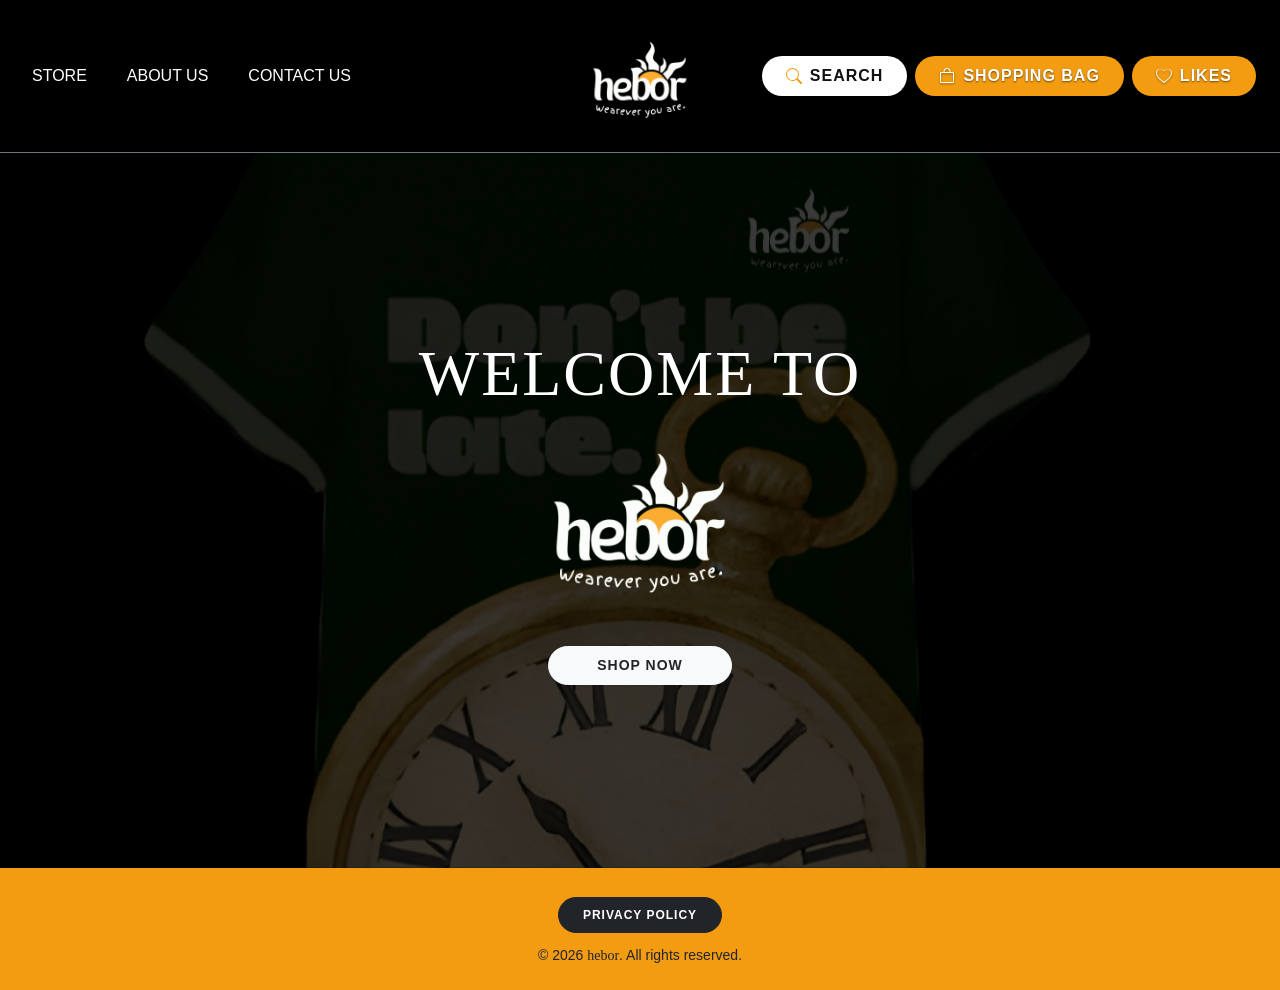
<file: index.html>
<!DOCTYPE html>
<html lang="en">
<head>
    <meta charset="UTF-8">
    <meta name="viewport" content="width=device-width, initial-scale=1.0">
    <title>Hebor - Home</title>
    <!-- Bootstrap 5 CDN -->
    <link href="https://cdn.jsdelivr.net/npm/bootstrap@5.3.3/dist/css/bootstrap.min.css" rel="stylesheet">
    <!-- Custom CSS -->
    <link rel="stylesheet" href="css/styles.css">
</head>
<body class="bg-black text-white d-flex flex-column min-vh-100">

   <!-- Top Navigation Bar -->
   <nav class="navbar navbar-expand-lg navbar-dark bg-black py-3 border-bottom border-secondary position-relative">
    <div class="container-fluid px-4">
        <!-- Left Links -->
        <ul class="navbar-nav me-auto flex-row gap-4">
            <li class="nav-item"><a class="nav-link text-white text-uppercase fs-6" href="store.html">Store</a></li>
            <li class="nav-item"><a class="nav-link text-white text-uppercase fs-6" href="about_us.html">About us</a></li>
            <li class="nav-item"><a class="nav-link text-white text-uppercase fs-6" href="contact_us.html">Contact us</a></li>
        </ul>

        <!-- Center Brand Logo  -->
        <a class="navbar-brand text-center d-flex flex-column align-items-center" href="index.html">
            <img src="Hebor logo (white).png" alt="hebor logo" class="mb-1">
        </a>

        <!-- Right Action Pill Buttons (Search, Shopping Bag, Likes) -->
        <div class="d-flex align-items-center gap-2 ms-auto">
            <!-- Search Pill Button -->
            <a href="store.html" class="btn rounded-pill px-4 py-2 d-inline-flex align-items-center gap-2 fw-bold text-uppercase shadow-sm fs-6" style="background-color: #ffffff; color: #b5b5b5; letter-spacing: 1px; border: none;">
                <svg xmlns="http://www.w3.org/2000/svg" width="16" height="16" fill="#f39c12" viewBox="0 0 16 16">
                    <path d="M11.742 10.344a6.5 6.5 0 1 0-1.397 1.398h-.001q.044.06.098.115l3.85 3.85a1 1 0 0 0 1.415-1.414l-3.85-3.85a1 1 0 0 0-.115-.1zM12 6.5a5.5 5.5 0 1 1-11 0 5.5 5.5 0 0 1 11 0"/>
                </svg>
                <span>SEARCH</span>
            </a>

            <!-- Shopping Bag Pill Button -->
            <a href="shopping_bag.html" class="btn rounded-pill px-4 py-2 d-inline-flex align-items-center gap-2 fw-bold text-uppercase shadow-sm fs-6" style="background-color: #f39c12; color: #ffffff; letter-spacing: 1px; border: none;">
                <svg xmlns="http://www.w3.org/2000/svg" width="16" height="16" fill="#ffffff" viewBox="0 0 16 16">
                    <path d="M8 1a2.5 2.5 0 0 1 2.5 2.5V4h-5v-.5A2.5 2.5 0 0 1 8 1m3.5 3v-.5a3.5 3.5 0 1 0-7 0V4H1v10a1 1 0 0 0 1 1h12a1 1 0 0 0 1-1V4zM2 5h12v9H2z"/>
                </svg>
                <span>SHOPPING BAG</span>
            </a>

            <!-- Likes Pill Button -->
            <a href="likes.html" class="btn rounded-pill px-4 py-2 d-inline-flex align-items-center gap-2 fw-bold text-uppercase shadow-sm fs-6" style="background-color: #f39c12; color: #ffffff; letter-spacing: 1px; border: none;">
                <svg xmlns="http://www.w3.org/2000/svg" width="16" height="16" fill="#ffffff" viewBox="0 0 16 16">
                    <path d="m8 2.748-.717-.737C5.6.281 2.514.878 1.4 3.053c-.523 1.023-.641 2.5.314 4.385.92 1.815 2.834 3.989 6.286 6.357 3.452-2.368 5.365-4.542 6.286-6.357.955-1.886.838-3.362.314-4.385C13.486.878 10.4.28 8.717 2.01zM8 15C-7.333 4.868 3.27-3.04 7.8 3.243q.09.021.198.043c.106-.022.137-.021.198-.065C12.73-3.04 23.333 4.868 8 15"/>
                </svg>
                <span>LIKES</span>
            </a>
        </div>
    </div>
</nav>

    <!-- Hero Showcase Section with Automatic Background Carousel -->
    <header class="hero-section position-relative text-center d-flex flex-column align-items-center justify-content-center overflow-hidden flex-grow-1" style="min-height: 80vh;">
        
        <!-- Background Automatic Carousel -->
        <div id="heroBgCarousel" class="carousel slide carousel-fade position-absolute top-0 start-0 w-100 h-100 z-0" data-bs-ride="carousel" data-bs-pause="false">
            <div class="carousel-inner w-100 h-100">
                <!-- Slide 1 -->
                <div class="carousel-item active w-100 h-100" data-bs-interval="4000">
                    <img src="Dont be late tee.png" class="d-block w-100 h-100 object-fit-cover" alt="Background Slide 1">
                </div>
                <!-- Slide 2 -->
                <div class="carousel-item w-100 h-100" data-bs-interval="4000">
                    <img src="Everyday Comfort tee.png" class="d-block w-100 h-100 object-fit-cover" alt="Background Slide 2">
                </div>
                <!-- Slide 3 -->
                <div class="carousel-item w-100 h-100" data-bs-interval="4000">
                    <img src="Do good work tee.png" class="d-block w-100 h-100 object-fit-cover" alt="Background Slide 3">
                </div>
            </div>
        </div>

        <!-- Dark overlay to keep foreground text and logo readable -->
        <div class="position-absolute top-0 start-0 w-100 h-100 bg-black opacity-50 z-1"></div>

        <!-- Foreground Content (Title, Center Logo, Shop Now Button) -->
        <div class="container position-relative z-2 py-5">
            <!-- Main Title Overlay -->
            <h1 class="display-3 fw-normal text-white mb-0" style="letter-spacing: 2px;">
                WELCOME TO
            </h1>

            <!-- Center Logo Icon / Graphic -->
            <div class="mb-4">
                <img src="Hebor logo (white).png" alt="Hebor Emblem" style="height: 220px; width: auto; margin-top: -10px;" class="img-fluid">
            </div>

            <!-- Shop Now Pill Button -->
            <div>
                <a href="store.html" class="btn btn-light rounded-pill px-5 py-2 text-dark fw-bold shadow-sm" style="font-size: 14px; letter-spacing: 1px;">
                    SHOP NOW
                </a>
            </div>
        </div>
    </header>

    <!-- Bottom Yellow Section with Privacy policy & Copyright -->
    <section class="py-4 text-center mt-auto" style="background-color: #f39c12;">
        <div class="container">
            <a href="privacy_policy.html" class="btn btn-dark rounded-pill px-4 py-2 text-white fw-semibold mb-2" style="font-size: 12px; letter-spacing: 1px;">
                PRIVACY POLICY
            </a>
            <div class="text-dark small fw-medium mt-1 copyright-text">
                &copy; 2026 <span class="hebor-font">hebor</span>. All rights reserved.
            </div>
        </div>
    </section>

    <!-- Bootstrap JS CDN (Required for Automatic Carousel) -->
    <script src="https://cdn.jsdelivr.net/npm/bootstrap@5.3.3/dist/js/bootstrap.bundle.min.js"></script>
    <script src="js/script.js"></script>
</body>
</html>
</file>
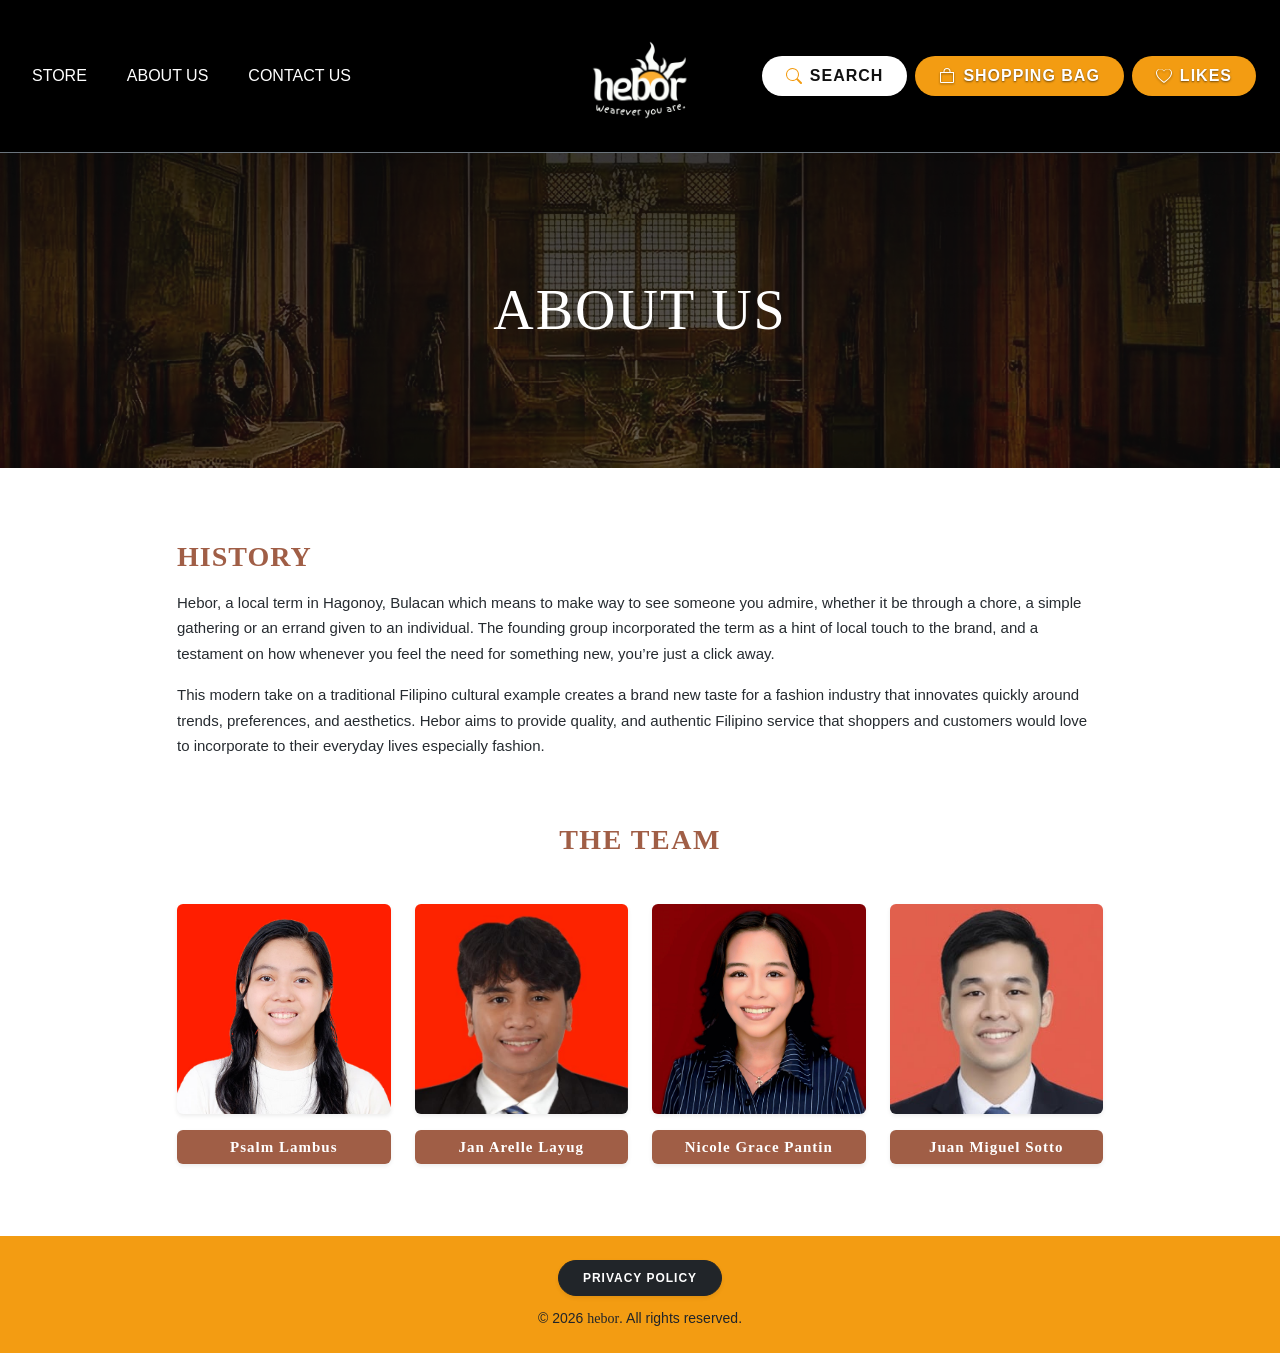
<file: about_us.html>
<!DOCTYPE html>
<html lang="en">
<head>
    <meta charset="UTF-8">
    <meta name="viewport" content="width=device-width, initial-scale=1.0">
    <title>Hebor - About us</title>
    <!-- Bootstrap 5 CDN -->
    <link href="https://cdn.jsdelivr.net/npm/bootstrap@5.3.3/dist/css/bootstrap.min.css" rel="stylesheet">
    <!-- Custom CSS -->
    <link rel="stylesheet" href="css/styles.css">
</head>
<body class="bg-black text-white d-flex flex-column min-vh-100">

    <!-- Top Navigation Bar -->
    <nav class="navbar navbar-expand-lg navbar-dark bg-black py-3 border-bottom border-secondary position-relative">
        <div class="container-fluid px-4">
            <!-- Left Links -->
            <ul class="navbar-nav me-auto flex-row gap-4">
                <li class="nav-item"><a class="nav-link text-white text-uppercase fs-6" href="store.html">Store</a></li>
                <li class="nav-item"><a class="nav-link text-white text-uppercase fs-6" href="about_us.html">About us</a></li>
                <li class="nav-item"><a class="nav-link text-white text-uppercase fs-6" href="contact_us.html">Contact us</a></li>
            </ul>

            <!-- Center Brand Logo  -->
            <a class="navbar-brand text-center d-flex flex-column align-items-center" href="index.html">
                <img src="Hebor logo (white).png" alt="hebor logo" class="mb-1">
            </a>

            <!-- Right Action Pill Buttons (Search, Shopping Bag, Likes) -->
            <div class="d-flex align-items-center gap-2 ms-auto">
                <!-- Search Pill Button -->
                <a href="store.html" class="btn rounded-pill px-4 py-2 d-inline-flex align-items-center gap-2 fw-bold text-uppercase shadow-sm fs-6" style="background-color: #ffffff; color: #b5b5b5; letter-spacing: 1px; border: none;">
                    <svg xmlns="http://www.w3.org/2000/svg" width="16" height="16" fill="#f39c12" viewBox="0 0 16 16">
                        <path d="M11.742 10.344a6.5 6.5 0 1 0-1.397 1.398h-.001q.044.06.098.115l3.85 3.85a1 1 0 0 0 1.415-1.414l-3.85-3.85a1 1 0 0 0-.115-.1zM12 6.5a5.5 5.5 0 1 1-11 0 5.5 5.5 0 0 1 11 0"/>
                    </svg>
                    <span>SEARCH</span>
                </a>

                <!-- Shopping Bag Pill Button -->
                <a href="shopping_bag.html" class="btn rounded-pill px-4 py-2 d-inline-flex align-items-center gap-2 fw-bold text-uppercase shadow-sm fs-6" style="background-color: #f39c12; color: #ffffff; letter-spacing: 1px; border: none;">
                    <svg xmlns="http://www.w3.org/2000/svg" width="16" height="16" fill="#ffffff" viewBox="0 0 16 16">
                        <path d="M8 1a2.5 2.5 0 0 1 2.5 2.5V4h-5v-.5A2.5 2.5 0 0 1 8 1m3.5 3v-.5a3.5 3.5 0 1 0-7 0V4H1v10a1 1 0 0 0 1 1h12a1 1 0 0 0 1-1V4zM2 5h12v9H2z"/>
                    </svg>
                    <span>SHOPPING BAG</span>
                </a>

                <!-- Likes Pill Button -->
                <a href="likes.html" class="btn rounded-pill px-4 py-2 d-inline-flex align-items-center gap-2 fw-bold text-uppercase shadow-sm fs-6" style="background-color: #f39c12; color: #ffffff; letter-spacing: 1px; border: none;">
                    <svg xmlns="http://www.w3.org/2000/svg" width="16" height="16" fill="#ffffff" viewBox="0 0 16 16">
                        <path d="m8 2.748-.717-.737C5.6.281 2.514.878 1.4 3.053c-.523 1.023-.641 2.5.314 4.385.92 1.815 2.834 3.989 6.286 6.357 3.452-2.368 5.365-4.542 6.286-6.357.955-1.886.838-3.362.314-4.385C13.486.878 10.4.28 8.717 2.01zM8 15C-7.333 4.868 3.27-3.04 7.8 3.243q.09.021.198.043c.106-.022.137-.021.198-.065C12.73-3.04 23.333 4.868 8 15"/>
                    </svg>
                    <span>LIKES</span>
                </a>
            </div>
        </div>
    </nav>

    <!-- Hero Banner with Title -->
    <header class="position-relative text-center d-flex flex-column align-items-center justify-content-center overflow-hidden py-5" style="min-height: 35vh; background: url('images/Header bg.png') center/cover no-repeat;">
        <div class="position-absolute top-0 start-0 w-100 h-100 bg-black opacity-50 z-0"></div>
        <div class="container position-relative z-1 py-4">
            <h1 class="display-4 fw-normal text-white mb-0" style="letter-spacing: 2px;">
                ABOUT US
            </h1>
        </div>
    </header>

    <!-- Main White Content Section -->
    <main class="bg-white text-dark py-5 flex-grow-1">
        <div class="container py-4">
            <div class="row justify-content-center">
                <div class="col-lg-10">
                    
                    <!-- History Section -->
                    <section class="mb-5">
                        <h2 class="h3 fw-bold mb-3" style="color: #a05e46;">HISTORY</h2>
                        <p class="text-secondary mb-3" style="line-height: 1.7; font-size: 15px;">
                            Hebor, a local term in Hagonoy, Bulacan which means to make way to see someone you admire, whether it be through a chore, a simple gathering or an errand given to an individual. The founding group incorporated the term as a hint of local touch to the brand, and a testament on how whenever you feel the need for something new, you’re just a click away.
                        </p>
                        <p class="text-secondary" style="line-height: 1.7; font-size: 15px;">
                            This modern take on a traditional Filipino cultural example creates a brand new taste for a fashion industry that innovates quickly around trends, preferences, and aesthetics. Hebor aims to provide quality, and authentic Filipino service that shoppers and customers would love to incorporate to their everyday lives especially fashion.
                        </p>
                    </section>

                    <!-- People Behind Hebor Section -->
                    <section class="mt-5 pt-3">
                        <h2 class="h3 fw-bold mb-5 text-center text-uppercase" style="color: #a05e46; letter-spacing: 1.5px;">
                            THE TEAM
                        </h2>
                        <div class="row g-4 justify-content-center text-center">
                            <!-- Person 1 -->
                            <div class="col-md-3 col-6">
                                <div class="d-flex flex-column align-items-center">
                                    <img src="Psalm.jpg" alt="Psalm Lambus" class="img-fluid rounded shadow-sm mb-3" style="width: 100%; height: 210px; object-fit: cover; background-color: #f0f0f0;">
                                    <div class="w-100 py-2 px-2 rounded shadow-sm" style="background-color: #a05e46; color: #ffffff;">
                                        <h5 class="mb-0 fw-bold" style="font-size: 15px;">Psalm Lambus</h5>
                                    </div>
                                </div>
                            </div>

                            <!-- Person 2 -->
                            <div class="col-md-3 col-6">
                                <div class="d-flex flex-column align-items-center">
                                    <img src="Jan.jpg" alt="Jan Arelle Layug" class="img-fluid rounded shadow-sm mb-3" style="width: 100%; height: 210px; object-fit: cover; background-color: #f0f0f0;">
                                    <div class="w-100 py-2 px-2 rounded shadow-sm" style="background-color: #a05e46; color: #ffffff;">
                                        <h5 class="mb-0 fw-bold" style="font-size: 15px;">Jan Arelle Layug</h5>
                                    </div>
                                </div>
                            </div>

                            <!-- Person 3 -->
                            <div class="col-md-3 col-6">
                                <div class="d-flex flex-column align-items-center">
                                    <img src="Nicole.jpg" alt="Nicole Grace Pantin" class="img-fluid rounded shadow-sm mb-3" style="width: 100%; height: 210px; object-fit: cover; background-color: #f0f0f0;">
                                    <div class="w-100 py-2 px-2 rounded shadow-sm" style="background-color: #a05e46; color: #ffffff;">
                                        <h5 class="mb-0 fw-bold" style="font-size: 15px;">Nicole Grace Pantin</h5>
                                    </div>
                                </div>
                            </div>

                            <!-- Person 4 -->
                            <div class="col-md-3 col-6">
                                <div class="d-flex flex-column align-items-center">
                                    <img src="Miguel.jpeg" alt="Juan Miguel Sotto" class="img-fluid rounded shadow-sm mb-3" style="width: 100%; height: 210px; object-fit: cover; background-color: #f0f0f0;">
                                    <div class="w-100 py-2 px-2 rounded shadow-sm" style="background-color: #a05e46; color: #ffffff;">
                                        <h5 class="mb-0 fw-bold" style="font-size: 15px;">Juan Miguel Sotto</h5>
                                    </div>
                                </div>
                            </div>
                        </div>
                    </section>

                </div>
            </div>
        </div>
    </main>

    <!-- Bottom Yellow Section with Privacy policy & Copyright -->
    <section class="py-4 text-center mt-auto" style="background-color: #f39c12;">
        <div class="container">
            <a href="privacy_policy.html" class="btn btn-dark rounded-pill px-4 py-2 text-white fw-semibold mb-2 shadow-sm" style="font-size: 12px; letter-spacing: 1px;">
                PRIVACY POLICY
            </a>
            <div class="text-dark small fw-medium mt-1 copyright-text">
                &copy; 2026 <span class="hebor-font">hebor</span>. All rights reserved.
            </div>
        </div>
    </section>

    <!-- Bootstrap JS CDN -->
    <script src="https://cdn.jsdelivr.net/npm/bootstrap@5.3.3/dist/js/bootstrap.bundle.min.js"></script>
    <script src="js/script.js"></script>
</body>
</html>
</file>
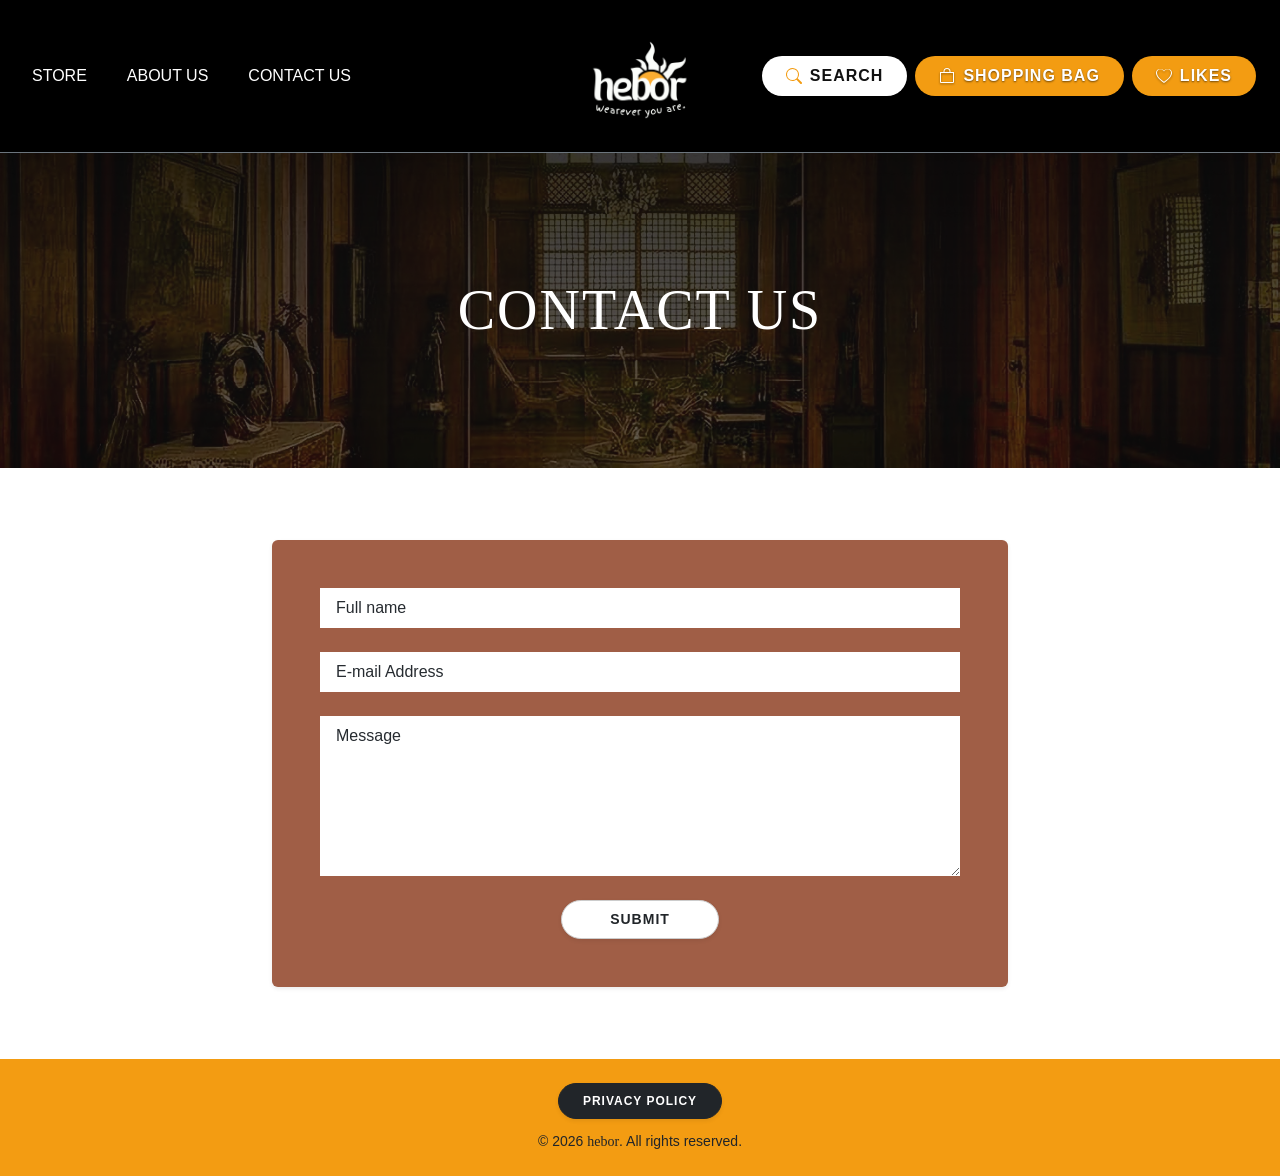
<file: contact_us.html>
<!DOCTYPE html>
<html lang="en">
<head>
    <meta charset="UTF-8">
    <meta name="viewport" content="width=device-width, initial-scale=1.0">
    <title>Hebor - Contact Us</title>
    <!-- Bootstrap 5 CDN -->
    <link href="https://cdn.jsdelivr.net/npm/bootstrap@5.3.3/dist/css/bootstrap.min.css" rel="stylesheet">
    <!-- Custom CSS -->
    <link rel="stylesheet" href="css/styles.css">
</head>
<body class="bg-black text-white d-flex flex-column min-vh-100">

     <!-- Top Navigation Bar -->
     <nav class="navbar navbar-expand-lg navbar-dark bg-black py-3 border-bottom border-secondary position-relative">
        <div class="container-fluid px-4">
            <!-- Left Links -->
            <ul class="navbar-nav me-auto flex-row gap-4">
                <li class="nav-item"><a class="nav-link text-white text-uppercase fs-6" href="store.html">Store</a></li>
                <li class="nav-item"><a class="nav-link text-white text-uppercase fs-6" href="about_us.html">About us</a></li>
                <li class="nav-item"><a class="nav-link text-white text-uppercase fs-6" href="contact_us.html">Contact us</a></li>
            </ul>

            <!-- Center Brand Logo  -->
            <a class="navbar-brand text-center d-flex flex-column align-items-center" href="index.html">
                <img src="Hebor logo (white).png" alt="hebor logo" class="mb-1">
            </a>

            <!-- Right Action Pill Buttons (Search, Shopping Bag, Likes) -->
            <div class="d-flex align-items-center gap-2 ms-auto">
                <!-- Search Pill Button -->
                <a href="store.html" class="btn rounded-pill px-4 py-2 d-inline-flex align-items-center gap-2 fw-bold text-uppercase shadow-sm fs-6" style="background-color: #ffffff; color: #b5b5b5; letter-spacing: 1px; border: none;">
                    <svg xmlns="http://www.w3.org/2000/svg" width="16" height="16" fill="#f39c12" viewBox="0 0 16 16">
                        <path d="M11.742 10.344a6.5 6.5 0 1 0-1.397 1.398h-.001q.044.06.098.115l3.85 3.85a1 1 0 0 0 1.415-1.414l-3.85-3.85a1 1 0 0 0-.115-.1zM12 6.5a5.5 5.5 0 1 1-11 0 5.5 5.5 0 0 1 11 0"/>
                    </svg>
                    <span>SEARCH</span>
                </a>

                <!-- Shopping Bag Pill Button -->
                <a href="shopping_bag.html" class="btn rounded-pill px-4 py-2 d-inline-flex align-items-center gap-2 fw-bold text-uppercase shadow-sm fs-6" style="background-color: #f39c12; color: #ffffff; letter-spacing: 1px; border: none;">
                    <svg xmlns="http://www.w3.org/2000/svg" width="16" height="16" fill="#ffffff" viewBox="0 0 16 16">
                        <path d="M8 1a2.5 2.5 0 0 1 2.5 2.5V4h-5v-.5A2.5 2.5 0 0 1 8 1m3.5 3v-.5a3.5 3.5 0 1 0-7 0V4H1v10a1 1 0 0 0 1 1h12a1 1 0 0 0 1-1V4zM2 5h12v9H2z"/>
                    </svg>
                    <span>SHOPPING BAG</span>
                </a>

                <!-- Likes Pill Button -->
                <a href="likes.html" class="btn rounded-pill px-4 py-2 d-inline-flex align-items-center gap-2 fw-bold text-uppercase shadow-sm fs-6" style="background-color: #f39c12; color: #ffffff; letter-spacing: 1px; border: none;">
                    <svg xmlns="http://www.w3.org/2000/svg" width="16" height="16" fill="#ffffff" viewBox="0 0 16 16">
                        <path d="m8 2.748-.717-.737C5.6.281 2.514.878 1.4 3.053c-.523 1.023-.641 2.5.314 4.385.92 1.815 2.834 3.989 6.286 6.357 3.452-2.368 5.365-4.542 6.286-6.357.955-1.886.838-3.362.314-4.385C13.486.878 10.4.28 8.717 2.01zM8 15C-7.333 4.868 3.27-3.04 7.8 3.243q.09.021.198.043c.106-.022.137-.021.198-.065C12.73-3.04 23.333 4.868 8 15"/>
                    </svg>
                    <span>LIKES</span>
                </a>
            </div>
        </div>
    </nav>

    <!-- Hero Banner with Title -->
    <header class="position-relative text-center d-flex flex-column align-items-center justify-content-center overflow-hidden py-5" style="min-height: 35vh; background: url('images/Header bg.png') center/cover no-repeat;">
        <div class="position-absolute top-0 start-0 w-100 h-100 bg-black opacity-50 z-0"></div>
        <div class="container position-relative z-1 py-4">
            <h1 class="display-4 fw-normal text-white mb-0" style="letter-spacing: 2px;">
                CONTACT US
            </h1>
        </div>
    </header>

    <!-- Main Content Area with White Background -->
    <main class="bg-white text-dark py-5 flex-grow-1">
        <div class="container py-4">
            <div class="row justify-content-center">
                <div class="col-lg-8">
                    <!-- Brown Box Form Container -->
                    <div class="p-4 p-md-5 rounded shadow-sm" style="background-color: #a05e46;">
                        <form id="ContactusForm">
                            <!-- Full Name Input -->
                            <div class="mb-4">
                                <input type="text" class="form-control border-0 rounded-0 py-2 px-3 text-secondary shadow-none" id="name" placeholder="Full name" required style="background-color: #ffffff;">
                            </div>

                            <!-- Email Address Input -->
                            <div class="mb-4">
                                <input type="email" class="form-control border-0 rounded-0 py-2 px-3 text-secondary shadow-none" id="email" placeholder="E-mail Address" required style="background-color: #ffffff;">
                            </div>

                            <!-- Message Textarea -->
                            <div class="mb-4">
                                <textarea class="form-control border-0 rounded-0 py-2 px-3 text-secondary shadow-none" id="message" rows="6" placeholder="Message" required style="background-color: #ffffff;"></textarea>
                            </div>

                            <!-- Submit Button Center -->
                            <div class="text-center mt-4">
                                <button type="submit" class="btn btn-light rounded-pill px-5 py-2 text-dark fw-bold border shadow-sm" style="font-size: 14px; letter-spacing: 1px; background-color: #ffffff; border-color: #cccccc !important;">
                                    SUBMIT
                                </button>
                            </div>
                        </form>
                    </div>
                </div>
            </div>
        </div>
    </main>

    <!-- Bottom Yellow Section with Privacy policy Policy & Copyright -->
    <section class="py-4 text-center mt-auto" style="background-color: #f39c12;">
        <div class="container">
            <a href="privacy_policy.html" class="btn btn-dark rounded-pill px-4 py-2 text-white fw-semibold mb-2 shadow-sm" style="font-size: 12px; letter-spacing: 1px;">
                PRIVACY POLICY
            </a>
            <div class="text-dark small fw-medium mt-1 copyright-text">
                &copy; 2026 <span class="hebor-font">hebor</span>. All rights reserved.
            </div>
        </div>
    </section>

    <!-- Bootstrap JS CDN -->
    <script src="https://cdn.jsdelivr.net/npm/bootstrap@5.3.3/dist/js/bootstrap.bundle.min.js"></script>
    <script src="js/script.js"></script>
</body>
</html>
</file>
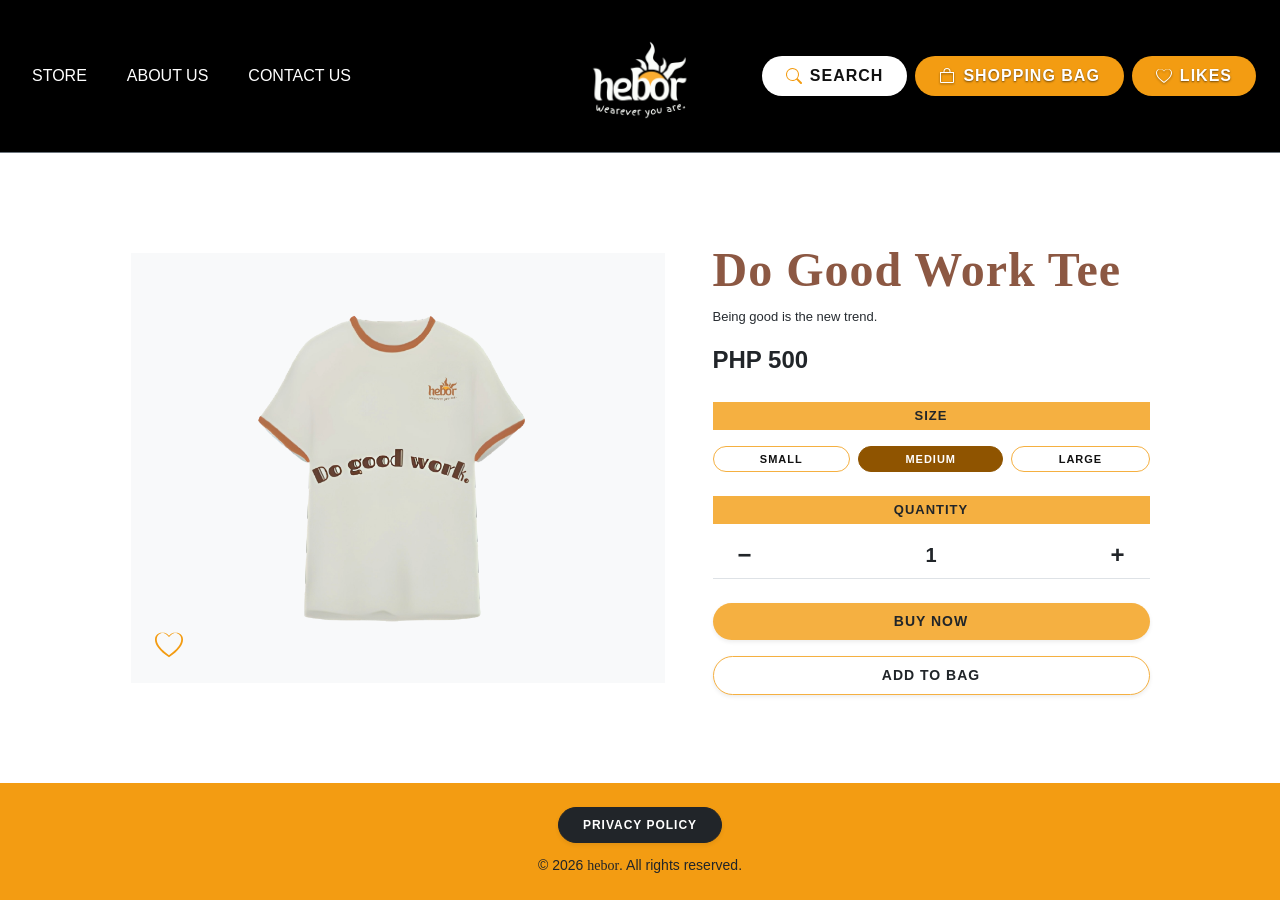
<file: do_good_work_tee.html>
<!DOCTYPE html>
<html lang="en">
<head>
    <meta charset="UTF-8">
    <meta name="viewport" content="width=device-width, initial-scale=1.0">
    <title>Hebor - Do Good Work Tee</title>
    <!-- Bootstrap 5 CDN -->
    <link href="https://cdn.jsdelivr.net/npm/bootstrap@5.3.3/dist/css/bootstrap.min.css" rel="stylesheet">
    <!-- Custom CSS -->
    <link rel="stylesheet" href="css/styles.css">
</head>
<body class="bg-black text-white d-flex flex-column min-vh-100">

     <!-- Top Navigation Bar -->
     <nav class="navbar navbar-expand-lg navbar-dark bg-black py-3 border-bottom border-secondary position-relative">
        <div class="container-fluid px-4">
            <!-- Left Links -->
            <ul class="navbar-nav me-auto flex-row gap-4">
                <li class="nav-item"><a class="nav-link text-white text-uppercase fs-6" href="store.html">Store</a></li>
                <li class="nav-item"><a class="nav-link text-white text-uppercase fs-6" href="about_us.html">About us</a></li>
                <li class="nav-item"><a class="nav-link text-white text-uppercase fs-6" href="contact_us.html">Contact us</a></li>
            </ul>

            <!-- Center Brand Logo  -->
            <a class="navbar-brand text-center d-flex flex-column align-items-center" href="index.html">
                <img src="Hebor logo (white).png" alt="hebor logo" class="mb-1">
            </a>

            <!-- Right Action Pill Buttons (Search, Shopping Bag, Likes) -->
            <div class="d-flex align-items-center gap-2 ms-auto">
                <!-- Search Pill Button -->
                <a href="store.html" class="btn rounded-pill px-4 py-2 d-inline-flex align-items-center gap-2 fw-bold text-uppercase shadow-sm fs-6" style="background-color: #ffffff; color: #b5b5b5; letter-spacing: 1px; border: none;">
                    <svg xmlns="http://www.w3.org/2000/svg" width="16" height="16" fill="#f39c12" viewBox="0 0 16 16">
                        <path d="M11.742 10.344a6.5 6.5 0 1 0-1.397 1.398h-.001q.044.06.098.115l3.85 3.85a1 1 0 0 0 1.415-1.414l-3.85-3.85a1 1 0 0 0-.115-.1zM12 6.5a5.5 5.5 0 1 1-11 0 5.5 5.5 0 0 1 11 0"/>
                    </svg>
                    <span>SEARCH</span>
                </a>

                <!-- Shopping Bag Pill Button -->
                <a href="shopping_bag.html" class="btn rounded-pill px-4 py-2 d-inline-flex align-items-center gap-2 fw-bold text-uppercase shadow-sm fs-6" style="background-color: #f39c12; color: #ffffff; letter-spacing: 1px; border: none;">
                    <svg xmlns="http://www.w3.org/2000/svg" width="16" height="16" fill="#ffffff" viewBox="0 0 16 16">
                        <path d="M8 1a2.5 2.5 0 0 1 2.5 2.5V4h-5v-.5A2.5 2.5 0 0 1 8 1m3.5 3v-.5a3.5 3.5 0 1 0-7 0V4H1v10a1 1 0 0 0 1 1h12a1 1 0 0 0 1-1V4zM2 5h12v9H2z"/>
                    </svg>
                    <span>SHOPPING BAG</span>
                </a>

                <!-- Likes Pill Button -->
                <a href="likes.html" class="btn rounded-pill px-4 py-2 d-inline-flex align-items-center gap-2 fw-bold text-uppercase shadow-sm fs-6" style="background-color: #f39c12; color: #ffffff; letter-spacing: 1px; border: none;">
                    <svg xmlns="http://www.w3.org/2000/svg" width="16" height="16" fill="#ffffff" viewBox="0 0 16 16">
                        <path d="m8 2.748-.717-.737C5.6.281 2.514.878 1.4 3.053c-.523 1.023-.641 2.5.314 4.385.92 1.815 2.834 3.989 6.286 6.357 3.452-2.368 5.365-4.542 6.286-6.357.955-1.886.838-3.362.314-4.385C13.486.878 10.4.28 8.717 2.01zM8 15C-7.333 4.868 3.27-3.04 7.8 3.243q.09.021.198.043c.106-.022.137-.021.198-.065C12.73-3.04 23.333 4.868 8 15"/>
                    </svg>
                    <span>LIKES</span>
                </a>
            </div>
        </div>
    </nav>

    <!-- Main White Content Section -->
    <main class="bg-white text-dark py-5 flex-grow-1 d-flex align-items-center">
        <div class="container py-3">
            <div class="row g-5 align-items-center justify-content-center">
                
                <!-- Left Column: Gray Product Image Box with Heart Icon -->
                <div class="col-md-6">
                    <div class="p-4 position-relative d-flex align-items-center justify-content-center" style="background-color: #F8F9FA; min-height: 430px;">
                        <button type="button" class="btn p-2 border-0 bg-transparent position-absolute bottom-0 start-0 m-3 like-btn" 
                                data-name="Do Good Work Tee" data-size="M" data-price="500" data-image="images/do-good-work-tee.png" title="Add to Likes">
                            <svg xmlns="http://www.w3.org/2000/svg" width="28" height="28" fill="#f39c12" class="heart-icon" viewBox="0 0 16 16">
                                <path d="m8 2.748-.717-.737C5.6.281 2.514.878 1.4 3.053c-.523 1.023-.641 2.5.314 4.385.92 1.815 2.834 3.989 6.286 6.357 3.452-2.368 5.365-4.542 6.286-6.357.955-1.886.838-3.362.314-4.385C13.486.878 10.4.28 8.717 2.01zM8 15C-7.333 4.868 3.27-3.04 7.8 3.243q.09.021.198.043c.106-.022.137-.021.198-.065C12.73-3.04 23.333 4.868 8 15"/>
                            </svg>
                        </button>
                        <img src="Do good work tee.png" alt="Do Good Work Tee" class="img-fluid" style="max-height: 360px; object-fit: contain;">
                    </div>
                </div>

                <!-- Right Column: Product Details -->
                <div class="col-md-5">
                    <h1 class="display-5 fw-bold mb-2" style="color: #8c5843;">
                        Do Good Work Tee
                    </h1>
                    <p class="text-secondary mb-3" style="line-height: 1.5; font-size: 13px;">
                        Being good is the new trend.
                    </p>

                    <!-- Price Display -->
                    <div class="fw-bold fs-4 text-dark mb-4">
                        PHP 500
                    </div>

                    <div class="mb-4">
                        <div class="text-center fw-bold text-dark py-1 mb-3 text-uppercase" style="background-color: #f5b041; font-size: 13px; letter-spacing: 1px;">
                            SIZE
                        </div>
                        <div class="d-flex justify-content-between gap-2">
                            <button type="button" class="btn rounded-pill flex-fill py-1 fw-semibold size-pill" data-size="SMALL">SMALL</button>
                            <button type="button" class="btn rounded-pill flex-fill py-1 fw-semibold size-pill active" data-size="MEDIUM">MEDIUM</button>
                            <button type="button" class="btn rounded-pill flex-fill py-1 fw-semibold size-pill" data-size="LARGE">LARGE</button>
                        </div>
                    </div>

                    <div class="mb-4">
                        <div class="text-center fw-bold text-dark py-1 mb-2 text-uppercase" style="background-color: #f5b041; font-size: 13px; letter-spacing: 1px;">
                            QUANTITY
                        </div>
                        <div class="d-flex align-items-center justify-content-between px-4 py-1 border-bottom" style="border-color: #dee2e6 !important;">
                            <!-- QUANTITY BUTTONS PART -->
                            <button type="button" id="qtyMinus" class="btn btn-link text-dark text-decoration-none fs-4 fw-bold p-0 shadow-none">&minus;</button>
                            <span id="qtyDisplay" class="fw-bold fs-5 text-dark">1</span>
                            <button type="button" id="qtyPlus" class="btn btn-link text-dark text-decoration-none fs-4 fw-bold p-0 shadow-none">&plus;</button>
                        </div>
                    </div>

                    <div class="d-grid gap-3 mt-4">
                        <!-- BUY NOW BUTTON PART -->
                        <button type="button"
                                id="buyNowBtn"
                                class="btn rounded-pill py-2 fw-bold text-dark text-uppercase text-center shadow-sm"
                                style="background-color: #f5b041; font-size: 14px; letter-spacing: 1px; border: none;">
                            BUY NOW
                        </button>
 
                        <button type="button" id="addToBagBtn" class="btn rounded-pill py-2 fw-bold text-dark text-uppercase bg-white shadow-sm" style="border: 1.5px solid #f5b041 !important; font-size: 14px; letter-spacing: 1px;">
                            ADD TO BAG
                        </button>
                    </div>
                </div>

            </div>
        </div>
    </main>

    <!-- Bottom Yellow Section -->
    <section class="py-4 text-center mt-auto" style="background-color: #f39c12;">
        <div class="container">
            <a href="privacy_policy.html" class="btn btn-dark rounded-pill px-4 py-2 text-white fw-semibold mb-2 shadow-sm" style="font-size: 12px; letter-spacing: 1px;">
                PRIVACY POLICY
            </a>
           <div class="text-dark small fw-medium mt-1 copyright-text">
    &copy; 2026 <span class="hebor-font">hebor</span>. All rights reserved.
</div>
        </div>
    </section>

    <script src="https://cdn.jsdelivr.net/npm/bootstrap@5.3.3/dist/js/bootstrap.bundle.min.js"></script>
    <script src="js/script.js"></script>
</body>
</html>
</file>
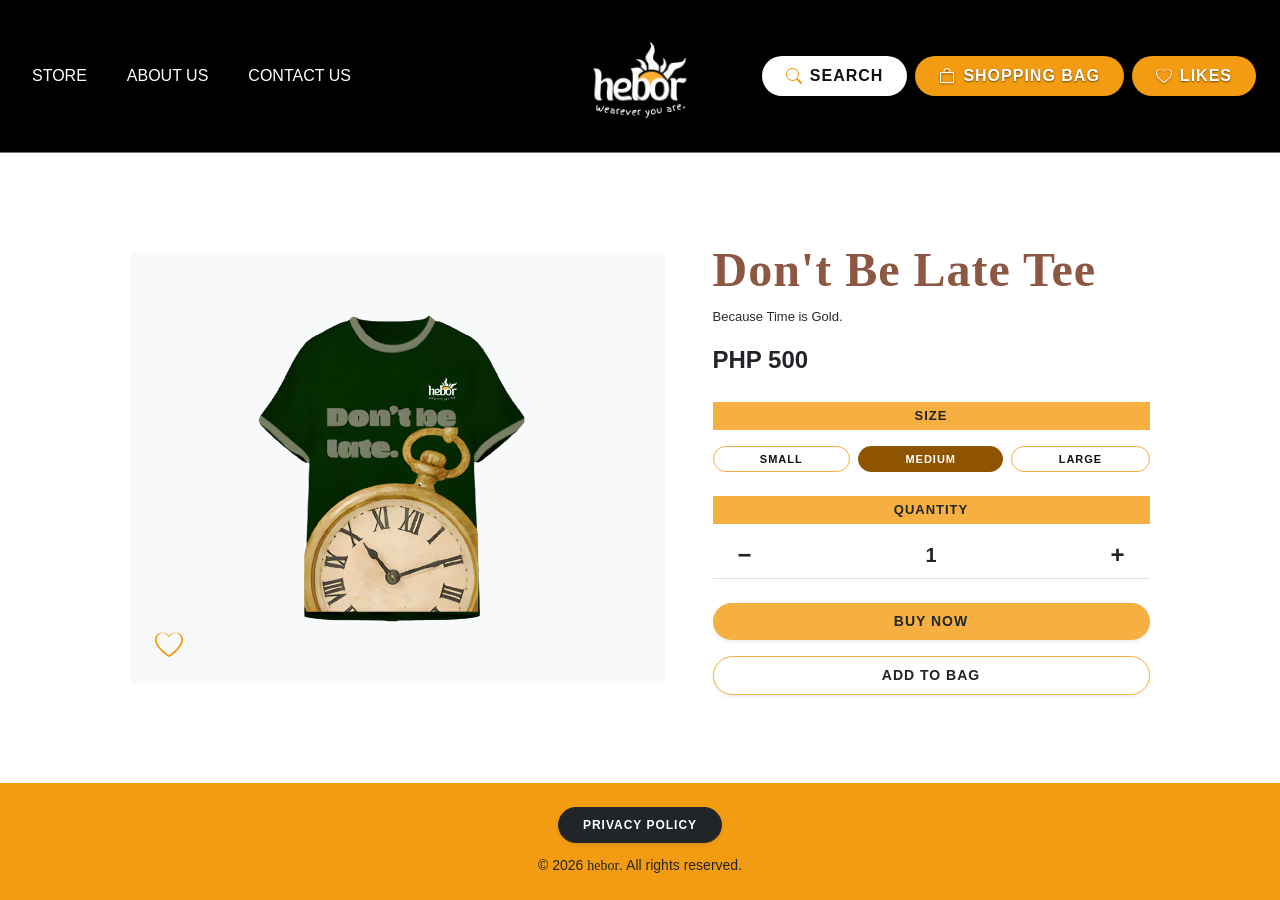
<file: don_t_be_late_tee.html>
<!DOCTYPE html>
<html lang="en">
<head>
    <meta charset="UTF-8">
    <meta name="viewport" content="width=device-width, initial-scale=1.0">
    <title>Hebor - Don't Be Late Tee</title>
    <!-- Bootstrap 5 CDN -->
    <link href="https://cdn.jsdelivr.net/npm/bootstrap@5.3.3/dist/css/bootstrap.min.css" rel="stylesheet">
    <!-- Custom CSS -->
    <link rel="stylesheet" href="css/styles.css">
</head>
<body class="bg-black text-white d-flex flex-column min-vh-100">

       <!-- Top Navigation Bar -->
       <nav class="navbar navbar-expand-lg navbar-dark bg-black py-3 border-bottom border-secondary position-relative">
        <div class="container-fluid px-4">
            <!-- Left Links -->
            <ul class="navbar-nav me-auto flex-row gap-4">
                <li class="nav-item"><a class="nav-link text-white text-uppercase fs-6" href="store.html">Store</a></li>
                <li class="nav-item"><a class="nav-link text-white text-uppercase fs-6" href="about_us.html">About us</a></li>
                <li class="nav-item"><a class="nav-link text-white text-uppercase fs-6" href="contact_us.html">Contact us</a></li>
            </ul>

            <!-- Center Brand Logo  -->
            <a class="navbar-brand text-center d-flex flex-column align-items-center" href="index.html">
                <img src="Hebor logo (white).png" alt="hebor logo" class="mb-1">
            </a>

            <!-- Right Action Pill Buttons (Search, Shopping Bag, Likes) -->
            <div class="d-flex align-items-center gap-2 ms-auto">
                <!-- Search Pill Button -->
                <a href="store.html" class="btn rounded-pill px-4 py-2 d-inline-flex align-items-center gap-2 fw-bold text-uppercase shadow-sm fs-6" style="background-color: #ffffff; color: #b5b5b5; letter-spacing: 1px; border: none;">
                    <svg xmlns="http://www.w3.org/2000/svg" width="16" height="16" fill="#f39c12" viewBox="0 0 16 16">
                        <path d="M11.742 10.344a6.5 6.5 0 1 0-1.397 1.398h-.001q.044.06.098.115l3.85 3.85a1 1 0 0 0 1.415-1.414l-3.85-3.85a1 1 0 0 0-.115-.1zM12 6.5a5.5 5.5 0 1 1-11 0 5.5 5.5 0 0 1 11 0"/>
                    </svg>
                    <span>SEARCH</span>
                </a>

                <!-- Shopping Bag Pill Button -->
                <a href="shopping_bag.html" class="btn rounded-pill px-4 py-2 d-inline-flex align-items-center gap-2 fw-bold text-uppercase shadow-sm fs-6" style="background-color: #f39c12; color: #ffffff; letter-spacing: 1px; border: none;">
                    <svg xmlns="http://www.w3.org/2000/svg" width="16" height="16" fill="#ffffff" viewBox="0 0 16 16">
                        <path d="M8 1a2.5 2.5 0 0 1 2.5 2.5V4h-5v-.5A2.5 2.5 0 0 1 8 1m3.5 3v-.5a3.5 3.5 0 1 0-7 0V4H1v10a1 1 0 0 0 1 1h12a1 1 0 0 0 1-1V4zM2 5h12v9H2z"/>
                    </svg>
                    <span>SHOPPING BAG</span>
                </a>

                <!-- Likes Pill Button -->
                <a href="likes.html" class="btn rounded-pill px-4 py-2 d-inline-flex align-items-center gap-2 fw-bold text-uppercase shadow-sm fs-6" style="background-color: #f39c12; color: #ffffff; letter-spacing: 1px; border: none;">
                    <svg xmlns="http://www.w3.org/2000/svg" width="16" height="16" fill="#ffffff" viewBox="0 0 16 16">
                        <path d="m8 2.748-.717-.737C5.6.281 2.514.878 1.4 3.053c-.523 1.023-.641 2.5.314 4.385.92 1.815 2.834 3.989 6.286 6.357 3.452-2.368 5.365-4.542 6.286-6.357.955-1.886.838-3.362.314-4.385C13.486.878 10.4.28 8.717 2.01zM8 15C-7.333 4.868 3.27-3.04 7.8 3.243q.09.021.198.043c.106-.022.137-.021.198-.065C12.73-3.04 23.333 4.868 8 15"/>
                    </svg>
                    <span>LIKES</span>
                </a>
            </div>
        </div>
    </nav>


    <!-- Main White Content Section -->
    <main class="bg-white text-dark py-5 flex-grow-1 d-flex align-items-center">
        <div class="container py-3">
            <div class="row g-5 align-items-center justify-content-center">
                
                <!-- Left Column: Gray Product Image Box with Heart Icon -->
                <div class="col-md-6">
                    <div class="p-4 position-relative d-flex align-items-center justify-content-center" style="background-color: #F8F9FA; min-height: 430px;">
                        <button type="button" class="btn p-2 border-0 bg-transparent position-absolute bottom-0 start-0 m-3 like-btn" 
                                data-name="Don't Be Late Tee" data-size="M" data-price="500" data-image="images/dont-be-late-tee.png" title="Add to Likes">
                            <svg xmlns="http://www.w3.org/2000/svg" width="28" height="28" fill="#f39c12" class="heart-icon" viewBox="0 0 16 16">
                                <path d="m8 2.748-.717-.737C5.6.281 2.514.878 1.4 3.053c-.523 1.023-.641 2.5.314 4.385.92 1.815 2.834 3.989 6.286 6.357 3.452-2.368 5.365-4.542 6.286-6.357.955-1.886.838-3.362.314-4.385C13.486.878 10.4.28 8.717 2.01zM8 15C-7.333 4.868 3.27-3.04 7.8 3.243q.09.021.198.043c.106-.022.137-.021.198-.065C12.73-3.04 23.333 4.868 8 15"/>
                            </svg>
                        </button>
                        <img src="Dont be late tee.png" alt="Don't Be Late Tee" class="img-fluid" style="max-height: 360px; object-fit: contain;">
                    </div>
                </div>

                <!-- Right Column: Product Details -->
                <div class="col-md-5">
                    <h1 class="display-5 fw-bold mb-2" style="color: #8c5843;">
                        Don't Be Late Tee
                    </h1>
                    <p class="text-secondary mb-3" style="line-height: 1.5; font-size: 13px;">
                        Because Time is Gold.
                    </p>

                    <!-- Price Display -->
                    <div class="fw-bold fs-4 text-dark mb-4">
                        PHP 500
                    </div>

                    <div class="mb-4">
                        <div class="text-center fw-bold text-dark py-1 mb-3 text-uppercase" style="background-color: #f5b041; font-size: 13px; letter-spacing: 1px;">
                            SIZE
                        </div>
                        <div class="d-flex justify-content-between gap-2">
                            <button type="button" class="btn rounded-pill flex-fill py-1 fw-semibold size-pill" data-size="SMALL">SMALL</button>
                            <button type="button" class="btn rounded-pill flex-fill py-1 fw-semibold size-pill active" data-size="MEDIUM">MEDIUM</button>
                            <button type="button" class="btn rounded-pill flex-fill py-1 fw-semibold size-pill" data-size="LARGE">LARGE</button>
                        </div>
                    </div>

                    <div class="mb-4">
                        <div class="text-center fw-bold text-dark py-1 mb-2 text-uppercase" style="background-color: #f5b041; font-size: 13px; letter-spacing: 1px;">
                            QUANTITY
                        </div>
                        <div class="d-flex align-items-center justify-content-between px-4 py-1 border-bottom" style="border-color: #dee2e6 !important;">
                            <!-- QUANTITY BUTTONS PART -->
                            <button type="button" id="qtyMinus" class="btn btn-link text-dark text-decoration-none fs-4 fw-bold p-0 shadow-none">&minus;</button>
                            <span id="qtyDisplay" class="fw-bold fs-5 text-dark">1</span>
                            <button type="button" id="qtyPlus" class="btn btn-link text-dark text-decoration-none fs-4 fw-bold p-0 shadow-none">&plus;</button>
                        </div>
                    </div>

                    <div class="d-grid gap-3 mt-4">
                        <!-- BUY NOW BUTTON PART -->
                        <button type="button"
                                id="buyNowBtn"
                                class="btn rounded-pill py-2 fw-bold text-dark text-uppercase text-center shadow-sm"
                                style="background-color: #f5b041; font-size: 14px; letter-spacing: 1px; border: none;">
                            BUY NOW
                        </button>
 
                        <button type="button" id="addToBagBtn" class="btn rounded-pill py-2 fw-bold text-dark text-uppercase bg-white shadow-sm" style="border: 1.5px solid #f5b041 !important; font-size: 14px; letter-spacing: 1px;">
                            ADD TO BAG
                        </button>
                    </div>
                    </div>
                </div>

            </div>
        </div>
    </main>

    <!-- Bottom Yellow Section -->
    <section class="py-4 text-center mt-auto" style="background-color: #f39c12;">
        <div class="container">
            <a href="privacy_policy.html" class="btn btn-dark rounded-pill px-4 py-2 text-white fw-semibold mb-2 shadow-sm" style="font-size: 12px; letter-spacing: 1px;">
                PRIVACY POLICY
            </a>
           <div class="text-dark small fw-medium mt-1 copyright-text">
    &copy; 2026 <span class="hebor-font">hebor</span>. All rights reserved.
</div>
        </div>
    </section>

    <script src="https://cdn.jsdelivr.net/npm/bootstrap@5.3.3/dist/js/bootstrap.bundle.min.js"></script>
    <script src="js/script.js"></script>
</body>
</html>
</file>
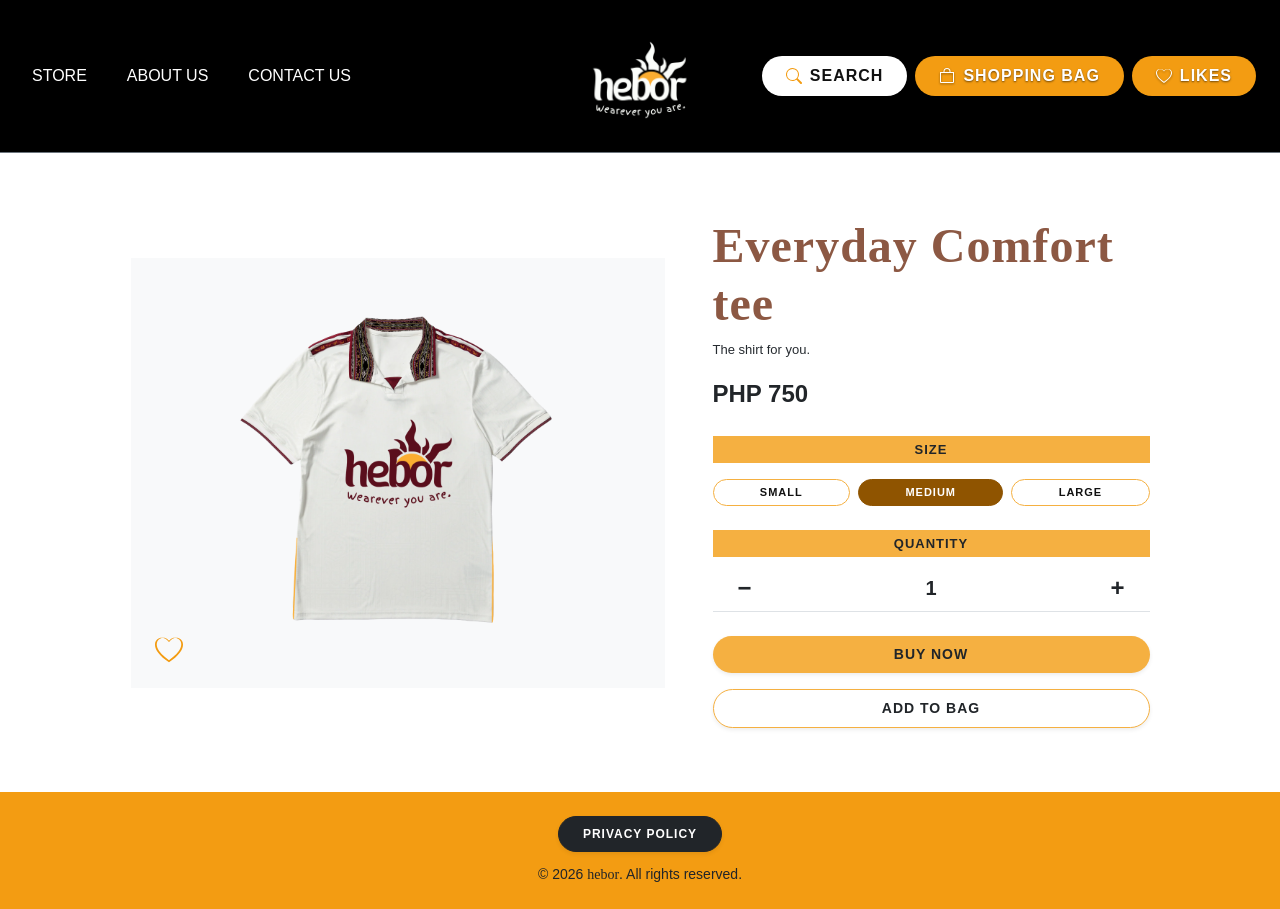
<file: everyday_comfort_tee.html>
<!DOCTYPE html>
<html lang="en">
<head>
    <meta charset="UTF-8">
    <meta name="viewport" content="width=device-width, initial-scale=1.0">
    <title>Hebor - Everyday Comfort tee</title>
    <!-- Bootstrap 5 CDN -->
    <link href="https://cdn.jsdelivr.net/npm/bootstrap@5.3.3/dist/css/bootstrap.min.css" rel="stylesheet">
    <!-- Custom CSS -->
    <link rel="stylesheet" href="css/styles.css">
</head>
<body class="bg-black text-white d-flex flex-column min-vh-100">

      <!-- Top Navigation Bar -->
      <nav class="navbar navbar-expand-lg navbar-dark bg-black py-3 border-bottom border-secondary position-relative">
        <div class="container-fluid px-4">
            <!-- Left Links -->
            <ul class="navbar-nav me-auto flex-row gap-4">
                <li class="nav-item"><a class="nav-link text-white text-uppercase fs-6" href="store.html">Store</a></li>
                <li class="nav-item"><a class="nav-link text-white text-uppercase fs-6" href="about_us.html">About us</a></li>
                <li class="nav-item"><a class="nav-link text-white text-uppercase fs-6" href="contact_us.html">Contact us</a></li>
            </ul>

            <!-- Center Brand Logo  -->
            <a class="navbar-brand text-center d-flex flex-column align-items-center" href="index.html">
                <img src="Hebor logo (white).png" alt="hebor logo" class="mb-1">
            </a>

            <!-- Right Action Pill Buttons (Search, Shopping Bag, Likes) -->
            <div class="d-flex align-items-center gap-2 ms-auto">
                <!-- Search Pill Button -->
                <a href="store.html" class="btn rounded-pill px-4 py-2 d-inline-flex align-items-center gap-2 fw-bold text-uppercase shadow-sm fs-6" style="background-color: #ffffff; color: #b5b5b5; letter-spacing: 1px; border: none;">
                    <svg xmlns="http://www.w3.org/2000/svg" width="16" height="16" fill="#f39c12" viewBox="0 0 16 16">
                        <path d="M11.742 10.344a6.5 6.5 0 1 0-1.397 1.398h-.001q.044.06.098.115l3.85 3.85a1 1 0 0 0 1.415-1.414l-3.85-3.85a1 1 0 0 0-.115-.1zM12 6.5a5.5 5.5 0 1 1-11 0 5.5 5.5 0 0 1 11 0"/>
                    </svg>
                    <span>SEARCH</span>
                </a>

                <!-- Shopping Bag Pill Button -->
                <a href="shopping_bag.html" class="btn rounded-pill px-4 py-2 d-inline-flex align-items-center gap-2 fw-bold text-uppercase shadow-sm fs-6" style="background-color: #f39c12; color: #ffffff; letter-spacing: 1px; border: none;">
                    <svg xmlns="http://www.w3.org/2000/svg" width="16" height="16" fill="#ffffff" viewBox="0 0 16 16">
                        <path d="M8 1a2.5 2.5 0 0 1 2.5 2.5V4h-5v-.5A2.5 2.5 0 0 1 8 1m3.5 3v-.5a3.5 3.5 0 1 0-7 0V4H1v10a1 1 0 0 0 1 1h12a1 1 0 0 0 1-1V4zM2 5h12v9H2z"/>
                    </svg>
                    <span>SHOPPING BAG</span>
                </a>

                <!-- Likes Pill Button -->
                <a href="likes.html" class="btn rounded-pill px-4 py-2 d-inline-flex align-items-center gap-2 fw-bold text-uppercase shadow-sm fs-6" style="background-color: #f39c12; color: #ffffff; letter-spacing: 1px; border: none;">
                    <svg xmlns="http://www.w3.org/2000/svg" width="16" height="16" fill="#ffffff" viewBox="0 0 16 16">
                        <path d="m8 2.748-.717-.737C5.6.281 2.514.878 1.4 3.053c-.523 1.023-.641 2.5.314 4.385.92 1.815 2.834 3.989 6.286 6.357 3.452-2.368 5.365-4.542 6.286-6.357.955-1.886.838-3.362.314-4.385C13.486.878 10.4.28 8.717 2.01zM8 15C-7.333 4.868 3.27-3.04 7.8 3.243q.09.021.198.043c.106-.022.137-.021.198-.065C12.73-3.04 23.333 4.868 8 15"/>
                    </svg>
                    <span>LIKES</span>
                </a>
            </div>
        </div>
    </nav>

    <!-- Main White Content Section -->
    <main class="bg-white text-dark py-5 flex-grow-1 d-flex align-items-center">
        <div class="container py-3">
            <div class="row g-5 align-items-center justify-content-center">
                
                <!-- Left Column: Gray Product Image Box with Heart Icon -->
                <div class="col-md-6">
                    <div class="p-4 position-relative d-flex align-items-center justify-content-center" style="background-color: #F8F9FA; min-height: 430px;">
                        <button type="button" class="btn p-2 border-0 bg-transparent position-absolute bottom-0 start-0 m-3 like-btn" 
                                data-name="Everyday Comfort tee" data-size="M" data-price="750" data-image="images/everyday-comfort-tee.png" title="Add to Likes">
                            <svg xmlns="http://www.w3.org/2000/svg" width="28" height="28" fill="#f39c12" class="heart-icon" viewBox="0 0 16 16">
                                <path d="m8 2.748-.717-.737C5.6.281 2.514.878 1.4 3.053c-.523 1.023-.641 2.5.314 4.385.92 1.815 2.834 3.989 6.286 6.357 3.452-2.368 5.365-4.542 6.286-6.357.955-1.886.838-3.362.314-4.385C13.486.878 10.4.28 8.717 2.01zM8 15C-7.333 4.868 3.27-3.04 7.8 3.243q.09.021.198.043c.106-.022.137-.021.198-.065C12.73-3.04 23.333 4.868 8 15"/>
                            </svg>
                        </button>
                        <img src="Everyday Comfort tee.png" alt="Everyday Comfort tee.png" class="img-fluid" style="max-height: 360px; object-fit: contain;">
                    </div>
                </div>

                <!-- Right Column: Product Details -->
                <div class="col-md-5">
                    <h1 class="display-5 fw-bold mb-2" style="color: #8c5843;">
                        Everyday Comfort tee
                    </h1>
                    <p class="text-secondary mb-3" style="line-height: 1.5; font-size: 13px;">
                        The shirt for you.
                    </p>

                    <!-- Price Display -->
                    <div class="fw-bold fs-4 text-dark mb-4">
                        PHP 750
                    </div>

                    <div class="mb-4">
                        <div class="text-center fw-bold text-dark py-1 mb-3 text-uppercase" style="background-color: #f5b041; font-size: 13px; letter-spacing: 1px;">
                            SIZE
                        </div>
                        <div class="d-flex justify-content-between gap-2">
                            <button type="button" class="btn rounded-pill flex-fill py-1 fw-semibold size-pill" data-size="SMALL">SMALL</button>
                            <button type="button" class="btn rounded-pill flex-fill py-1 fw-semibold size-pill active" data-size="MEDIUM">MEDIUM</button>
                            <button type="button" class="btn rounded-pill flex-fill py-1 fw-semibold size-pill" data-size="LARGE">LARGE</button>
                        </div>
                    </div>

                    <div class="mb-4">
                        <div class="text-center fw-bold text-dark py-1 mb-2 text-uppercase" style="background-color: #f5b041; font-size: 13px; letter-spacing: 1px;">
                            QUANTITY
                        </div>
                        <div class="d-flex align-items-center justify-content-between px-4 py-1 border-bottom" style="border-color: #dee2e6 !important;">
                            <!-- QUANTITY BUTTONS PART -->
                            <button type="button" id="qtyMinus" class="btn btn-link text-dark text-decoration-none fs-4 fw-bold p-0 shadow-none">&minus;</button>
                            <span id="qtyDisplay" class="fw-bold fs-5 text-dark">1</span>
                            <button type="button" id="qtyPlus" class="btn btn-link text-dark text-decoration-none fs-4 fw-bold p-0 shadow-none">&plus;</button>
                        </div>
                    </div>

                    <div class="d-grid gap-3 mt-4">
                        <!--  BUY NOW BUTTON PART -->
                        <button type="button"
                                id="buyNowBtn"
                                class="btn rounded-pill py-2 fw-bold text-dark text-uppercase text-center shadow-sm"
                                style="background-color: #f5b041; font-size: 14px; letter-spacing: 1px; border: none;">
                            BUY NOW
                        </button>
 
                        <button type="button" id="addToBagBtn" class="btn rounded-pill py-2 fw-bold text-dark text-uppercase bg-white shadow-sm" style="border: 1.5px solid #f5b041 !important; font-size: 14px; letter-spacing: 1px;">
                            ADD TO BAG
                        </button>
                    </div>
                </div>

            </div>
        </div>
    </main>

    <!-- Bottom Yellow Section -->
    <section class="py-4 text-center mt-auto" style="background-color: #f39c12;">
        <div class="container">
            <a href="privacy_policy.html" class="btn btn-dark rounded-pill px-4 py-2 text-white fw-semibold mb-2 shadow-sm" style="font-size: 12px; letter-spacing: 1px;">
                PRIVACY POLICY
            </a>
           <div class="text-dark small fw-medium mt-1 copyright-text">
    &copy; 2026 <span class="hebor-font">hebor</span>. All rights reserved.
</div>
        </div>
    </section>

    <script src="https://cdn.jsdelivr.net/npm/bootstrap@5.3.3/dist/js/bootstrap.bundle.min.js"></script>
    <script src="js/script.js"></script>
</body>
</html>
</file>
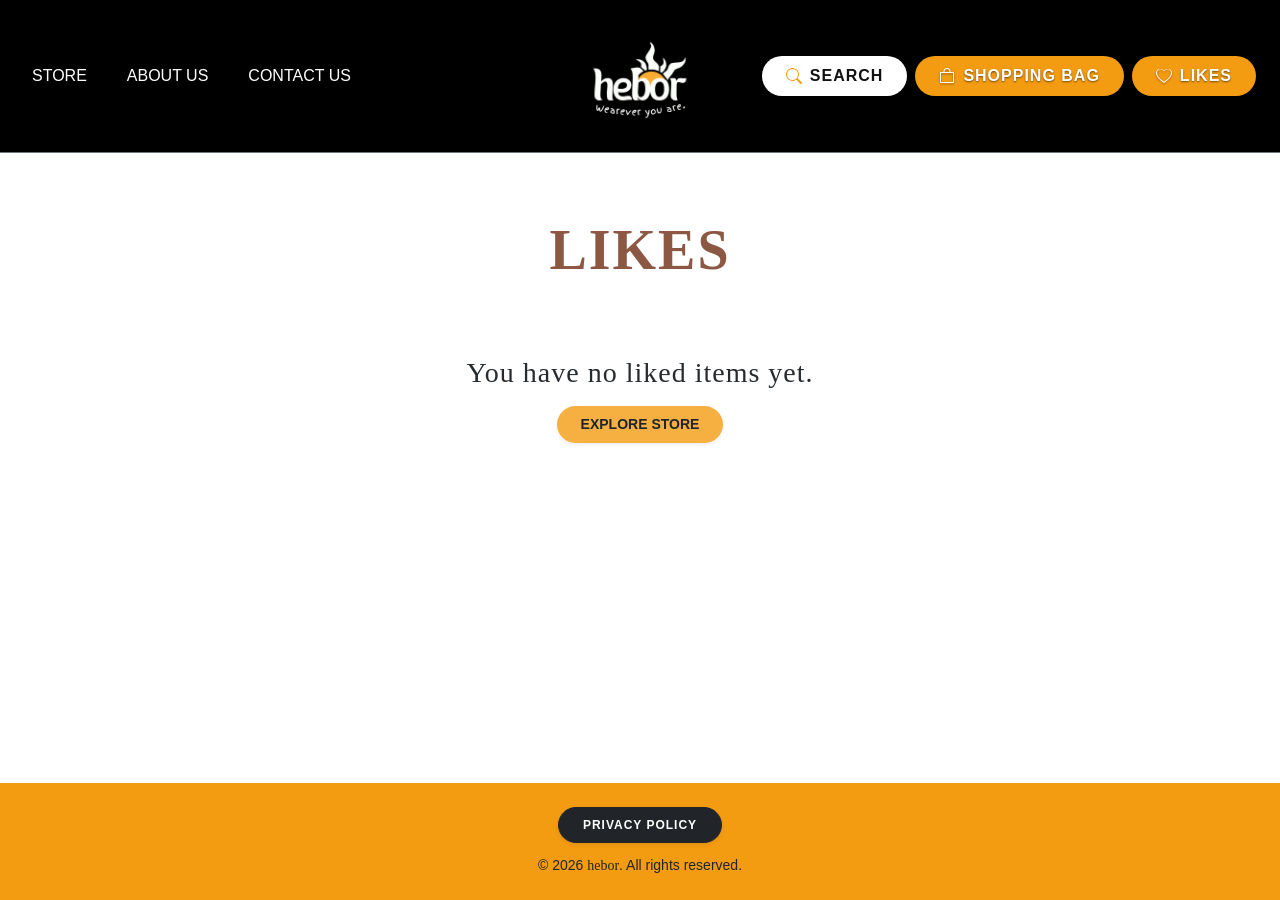
<file: likes.html>
<!DOCTYPE html>
<html lang="en">
<head>
    <meta charset="UTF-8">
    <meta name="viewport" content="width=device-width, initial-scale=1.0">
    <title>Hebor - Likes</title>
    <!-- Bootstrap 5 CDN -->
    <link href="https://cdn.jsdelivr.net/npm/bootstrap@5.3.3/dist/css/bootstrap.min.css" rel="stylesheet">
    <!-- Custom CSS -->
    <link rel="stylesheet" href="css/styles.css">
</head>
<body class="bg-black text-white d-flex flex-column min-vh-100">

       <!-- Top Navigation Bar -->
       <nav class="navbar navbar-expand-lg navbar-dark bg-black py-3 border-bottom border-secondary position-relative">
        <div class="container-fluid px-4">
            <!-- Left Links -->
            <ul class="navbar-nav me-auto flex-row gap-4">
                <li class="nav-item"><a class="nav-link text-white text-uppercase fs-6" href="store.html">Store</a></li>
                <li class="nav-item"><a class="nav-link text-white text-uppercase fs-6" href="about_us.html">About us</a></li>
                <li class="nav-item"><a class="nav-link text-white text-uppercase fs-6" href="contact_us.html">Contact us</a></li>
            </ul>

            <!-- Center Brand Logo  -->
            <a class="navbar-brand text-center d-flex flex-column align-items-center" href="index.html">
                <img src="Hebor logo (white).png" alt="hebor logo" class="mb-1">
            </a>

            <!-- Right Action Pill Buttons (Search, Shopping Bag, Likes) -->
            <div class="d-flex align-items-center gap-2 ms-auto">
                <!-- Search Pill Button -->
                <a href="store.html" class="btn rounded-pill px-4 py-2 d-inline-flex align-items-center gap-2 fw-bold text-uppercase shadow-sm fs-6" style="background-color: #ffffff; color: #b5b5b5; letter-spacing: 1px; border: none;">
                    <svg xmlns="http://www.w3.org/2000/svg" width="16" height="16" fill="#f39c12" viewBox="0 0 16 16">
                        <path d="M11.742 10.344a6.5 6.5 0 1 0-1.397 1.398h-.001q.044.06.098.115l3.85 3.85a1 1 0 0 0 1.415-1.414l-3.85-3.85a1 1 0 0 0-.115-.1zM12 6.5a5.5 5.5 0 1 1-11 0 5.5 5.5 0 0 1 11 0"/>
                    </svg>
                    <span>SEARCH</span>
                </a>

                <!-- Shopping Bag Pill Button -->
                <a href="shopping_bag.html" class="btn rounded-pill px-4 py-2 d-inline-flex align-items-center gap-2 fw-bold text-uppercase shadow-sm fs-6" style="background-color: #f39c12; color: #ffffff; letter-spacing: 1px; border: none;">
                    <svg xmlns="http://www.w3.org/2000/svg" width="16" height="16" fill="#ffffff" viewBox="0 0 16 16">
                        <path d="M8 1a2.5 2.5 0 0 1 2.5 2.5V4h-5v-.5A2.5 2.5 0 0 1 8 1m3.5 3v-.5a3.5 3.5 0 1 0-7 0V4H1v10a1 1 0 0 0 1 1h12a1 1 0 0 0 1-1V4zM2 5h12v9H2z"/>
                    </svg>
                    <span>SHOPPING BAG</span>
                </a>

                <!-- Likes Pill Button -->
                <a href="likes.html" class="btn rounded-pill px-4 py-2 d-inline-flex align-items-center gap-2 fw-bold text-uppercase shadow-sm fs-6" style="background-color: #f39c12; color: #ffffff; letter-spacing: 1px; border: none;">
                    <svg xmlns="http://www.w3.org/2000/svg" width="16" height="16" fill="#ffffff" viewBox="0 0 16 16">
                        <path d="m8 2.748-.717-.737C5.6.281 2.514.878 1.4 3.053c-.523 1.023-.641 2.5.314 4.385.92 1.815 2.834 3.989 6.286 6.357 3.452-2.368 5.365-4.542 6.286-6.357.955-1.886.838-3.362.314-4.385C13.486.878 10.4.28 8.717 2.01zM8 15C-7.333 4.868 3.27-3.04 7.8 3.243q.09.021.198.043c.106-.022.137-.021.198-.065C12.73-3.04 23.333 4.868 8 15"/>
                    </svg>
                    <span>LIKES</span>
                </a>
            </div>
        </div>
    </nav>

    <!-- Main White Likes Content Section -->
    <main class="bg-white text-dark py-5 flex-grow-1">
        <div class="container py-3">
            
            <!-- Page Header Title -->
            <div class="text-center mb-5">
                <h1 class="display-4 fw-bold text-uppercase tracking-wide" style="color: #8c5843; letter-spacing: 2px;">LIKES</h1>
            </div>

            <!-- Likes Grid Container -->
            <div id="likesGridContainer" class="row g-4 justify-content-center">
                <!-- Dynamically loaded liked items will appear here -->
            </div>

            <!-- Empty Likes Message -->
            <div id="emptyLikesMessage" class="text-center py-5 d-none">
                <h3 class="text-secondary mb-3">You have no liked items yet.</h3>
                <a href="store.html" class="btn rounded-pill px-4 py-2 fw-bold text-dark text-uppercase shadow-sm" style="background-color: #f5b041; border: none; font-size: 14px;">
                    EXPLORE Store
                </a>
            </div>

        </div>
    </main>

    <!-- Bottom Yellow Section -->
    <section class="py-4 text-center mt-auto" style="background-color: #f39c12;">
        <div class="container">
            <a href="privacy_policy.html" class="btn btn-dark rounded-pill px-4 py-2 text-white fw-semibold mb-2 shadow-sm" style="font-size: 12px; letter-spacing: 1px;">
                PRIVACY POLICY
            </a>
           <div class="text-dark small fw-medium mt-1 copyright-text">
    &copy; 2026 <span class="hebor-font">hebor</span>. All rights reserved.
</div>
        </div>
    </section>

    <!-- Bootstrap JS CDN -->
    <script src="https://cdn.jsdelivr.net/npm/bootstrap@5.3.3/dist/js/bootstrap.bundle.min.js"></script>
    <!-- Global Script -->
    <script src="js/script.js"></script>
</body>
</html>
</file>
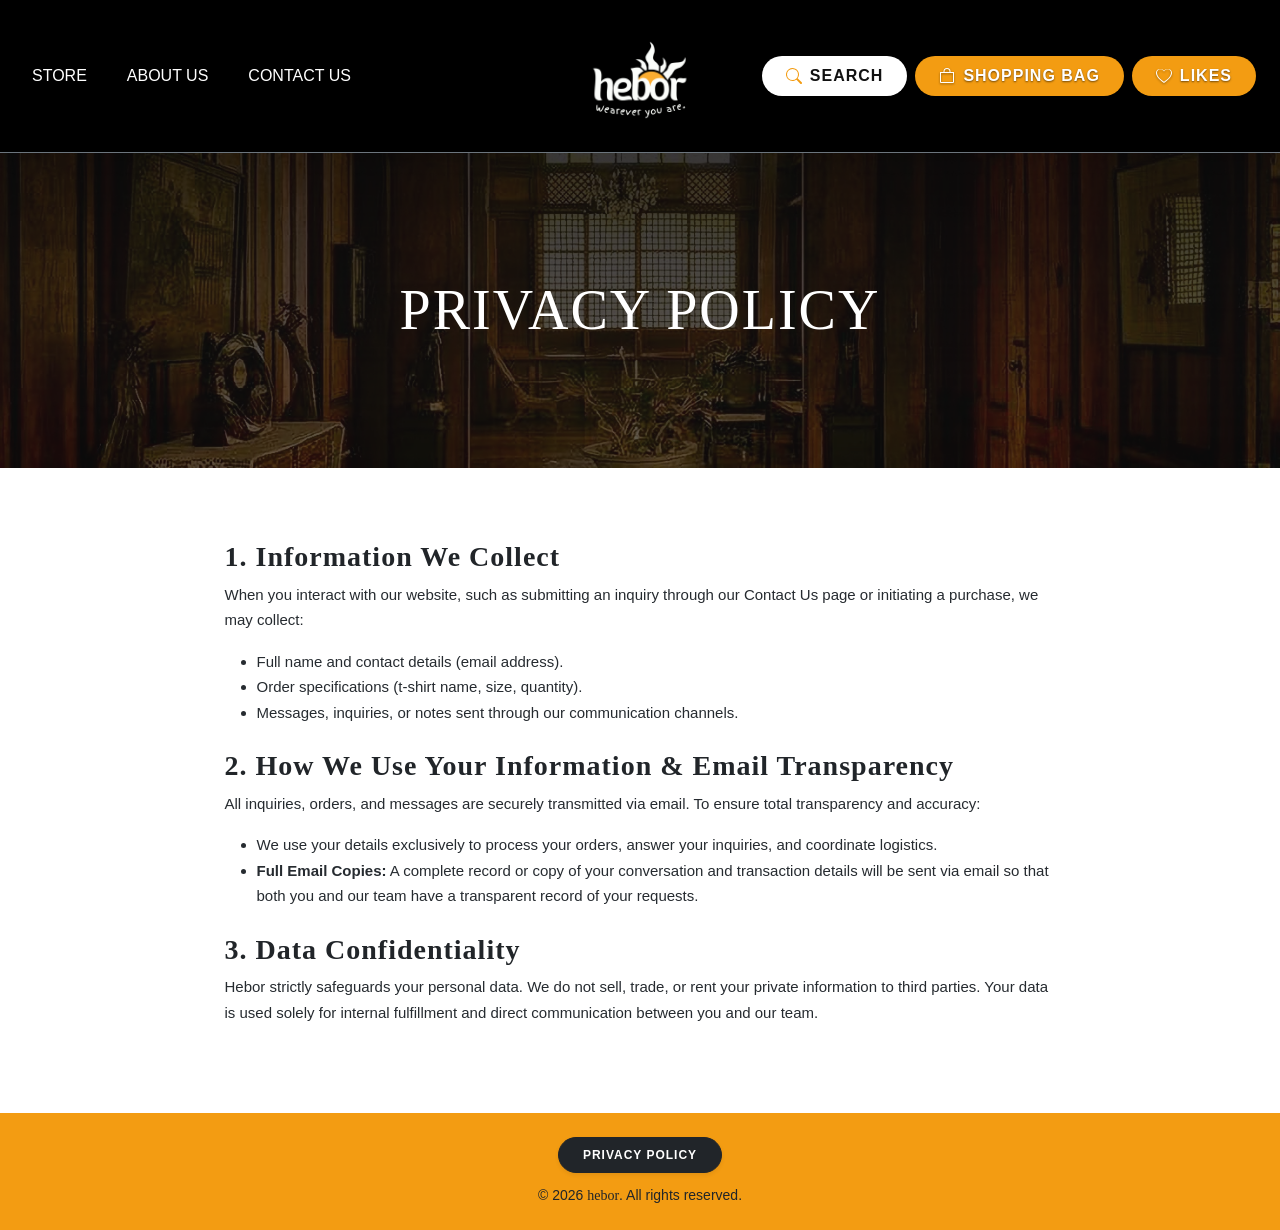
<file: privacy_policy.html>
<!DOCTYPE html>
<html lang="en">
<head>
    <meta charset="UTF-8">
    <meta name="viewport" content="width=device-width, initial-scale=1.0">
    <title>Hebor - Privacy policy</title>
    <!-- Bootstrap 5 CDN -->
    <link href="https://cdn.jsdelivr.net/npm/bootstrap@5.3.3/dist/css/bootstrap.min.css" rel="stylesheet">
    <!-- Custom CSS -->
    <link rel="stylesheet" href="css/styles.css">
</head>
<body class="bg-black text-white d-flex flex-column min-vh-100">

      <!-- Top Navigation Bar -->
      <nav class="navbar navbar-expand-lg navbar-dark bg-black py-3 border-bottom border-secondary position-relative">
        <div class="container-fluid px-4">
            <!-- Left Links -->
            <ul class="navbar-nav me-auto flex-row gap-4">
                <li class="nav-item"><a class="nav-link text-white text-uppercase fs-6" href="store.html">Store</a></li>
                <li class="nav-item"><a class="nav-link text-white text-uppercase fs-6" href="about_us.html">About us</a></li>
                <li class="nav-item"><a class="nav-link text-white text-uppercase fs-6" href="contact_us.html">Contact us</a></li>
            </ul>

            <!-- Center Brand Logo  -->
            <a class="navbar-brand text-center d-flex flex-column align-items-center" href="index.html">
                <img src="Hebor logo (white).png" alt="hebor logo" class="mb-1">
            </a>

            <!-- Right Action Pill Buttons (Search, Shopping Bag, Likes) -->
            <div class="d-flex align-items-center gap-2 ms-auto">
                <!-- Search Pill Button -->
                <a href="store.html" class="btn rounded-pill px-4 py-2 d-inline-flex align-items-center gap-2 fw-bold text-uppercase shadow-sm fs-6" style="background-color: #ffffff; color: #b5b5b5; letter-spacing: 1px; border: none;">
                    <svg xmlns="http://www.w3.org/2000/svg" width="16" height="16" fill="#f39c12" viewBox="0 0 16 16">
                        <path d="M11.742 10.344a6.5 6.5 0 1 0-1.397 1.398h-.001q.044.06.098.115l3.85 3.85a1 1 0 0 0 1.415-1.414l-3.85-3.85a1 1 0 0 0-.115-.1zM12 6.5a5.5 5.5 0 1 1-11 0 5.5 5.5 0 0 1 11 0"/>
                    </svg>
                    <span>SEARCH</span>
                </a>

                <!-- Shopping Bag Pill Button -->
                <a href="shopping_bag.html" class="btn rounded-pill px-4 py-2 d-inline-flex align-items-center gap-2 fw-bold text-uppercase shadow-sm fs-6" style="background-color: #f39c12; color: #ffffff; letter-spacing: 1px; border: none;">
                    <svg xmlns="http://www.w3.org/2000/svg" width="16" height="16" fill="#ffffff" viewBox="0 0 16 16">
                        <path d="M8 1a2.5 2.5 0 0 1 2.5 2.5V4h-5v-.5A2.5 2.5 0 0 1 8 1m3.5 3v-.5a3.5 3.5 0 1 0-7 0V4H1v10a1 1 0 0 0 1 1h12a1 1 0 0 0 1-1V4zM2 5h12v9H2z"/>
                    </svg>
                    <span>SHOPPING BAG</span>
                </a>

                <!-- Likes Pill Button -->
                <a href="likes.html" class="btn rounded-pill px-4 py-2 d-inline-flex align-items-center gap-2 fw-bold text-uppercase shadow-sm fs-6" style="background-color: #f39c12; color: #ffffff; letter-spacing: 1px; border: none;">
                    <svg xmlns="http://www.w3.org/2000/svg" width="16" height="16" fill="#ffffff" viewBox="0 0 16 16">
                        <path d="m8 2.748-.717-.737C5.6.281 2.514.878 1.4 3.053c-.523 1.023-.641 2.5.314 4.385.92 1.815 2.834 3.989 6.286 6.357 3.452-2.368 5.365-4.542 6.286-6.357.955-1.886.838-3.362.314-4.385C13.486.878 10.4.28 8.717 2.01zM8 15C-7.333 4.868 3.27-3.04 7.8 3.243q.09.021.198.043c.106-.022.137-.021.198-.065C12.73-3.04 23.333 4.868 8 15"/>
                    </svg>
                    <span>LIKES</span>
                </a>
            </div>
        </div>
    </nav>

    <!-- Hero Banner with Title -->
    <header class="position-relative text-center d-flex flex-column align-items-center justify-content-center overflow-hidden py-5" style="min-height: 35vh; background: url('images/Header bg.png') center/cover no-repeat;">
        <div class="position-absolute top-0 start-0 w-100 h-100 bg-black opacity-50 z-0"></div>
        <div class="container position-relative z-1 py-4">
            <h1 class="display-4 fw-normal text-white mb-0" style="letter-spacing: 2px;">
                PRIVACY POLICY
            </h1>
        </div>
    </header>

    <!-- Main White Content Section -->
    <main class="bg-white text-dark py-5 flex-grow-1">
        <div class="container py-4">
            <div class="row justify-content-center">
                <div class="col-lg-9">
                    
                    <!-- Policy One -->
                    <section class="mb-4">
                        <h2 class="h3 fw-bold mb-2">1. Information We Collect</h2>
                        <p class="text-secondary" style="line-height: 1.7; font-size: 15px;">
                            When you interact with our website, such as submitting an inquiry through our Contact Us page or initiating a purchase, we may collect:
                        </p>
                        <ul class="text-secondary" style="line-height: 1.7; font-size: 15px;">
                            <li>Full name and contact details (email address).</li>
                            <li>Order specifications (t-shirt name, size, quantity).</li>
                            <li>Messages, inquiries, or notes sent through our communication channels.</li>
                        </ul>
                    </section>

                    <!-- Policy Two -->
                    <section class="mb-4">
                        <h2 class="h3 fw-bold mb-2">2. How We Use Your Information & Email Transparency</h2>
                        <p class="text-secondary" style="line-height: 1.7; font-size: 15px;">
                            All inquiries, orders, and messages are securely transmitted via email. To ensure total transparency and accuracy:
                        </p>
                        <ul class="text-secondary" style="line-height: 1.7; font-size: 15px;">
                            <li>We use your details exclusively to process your orders, answer your inquiries, and coordinate logistics.</li>
                            <li><strong>Full Email Copies:</strong> A complete record or copy of your conversation and transaction details will be sent via email so that both you and our team have a transparent record of your requests.</li>
                        </ul>
                    </section>

                    <!-- Policy Three -->
                    <section class="mb-2">
                        <h2 class="h3 fw-bold mb-2">3. Data Confidentiality</h2>
                        <p class="text-secondary" style="line-height: 1.7; font-size: 15px;">
                            Hebor strictly safeguards your personal data. We do not sell, trade, or rent your private information to third parties. Your data is used solely for internal fulfillment and direct communication between you and our team.
                        </p>
                    </section>

                </div>
            </div>
        </div>
    </main>

    <!-- Bottom Yellow Section with Privacy policy & Copyright -->
    <section class="py-4 text-center mt-auto" style="background-color: #f39c12;">
        <div class="container">
            <a href="privacy_policy.html" class="btn btn-dark rounded-pill px-4 py-2 text-white fw-semibold mb-2 shadow-sm" style="font-size: 12px; letter-spacing: 1px;">
                PRIVACY POLICY
            </a>
            <div class="text-dark small fw-medium mt-1 copyright-text">
                &copy; 2026 <span class="hebor-font">hebor</span>. All rights reserved.
            </div>
        </div>
    </section>

    <!-- Bootstrap JS CDN -->
    <script src="https://cdn.jsdelivr.net/npm/bootstrap@5.3.3/dist/js/bootstrap.bundle.min.js"></script>
    <script src="js/script.js"></script>
</body>
</html>
</file>
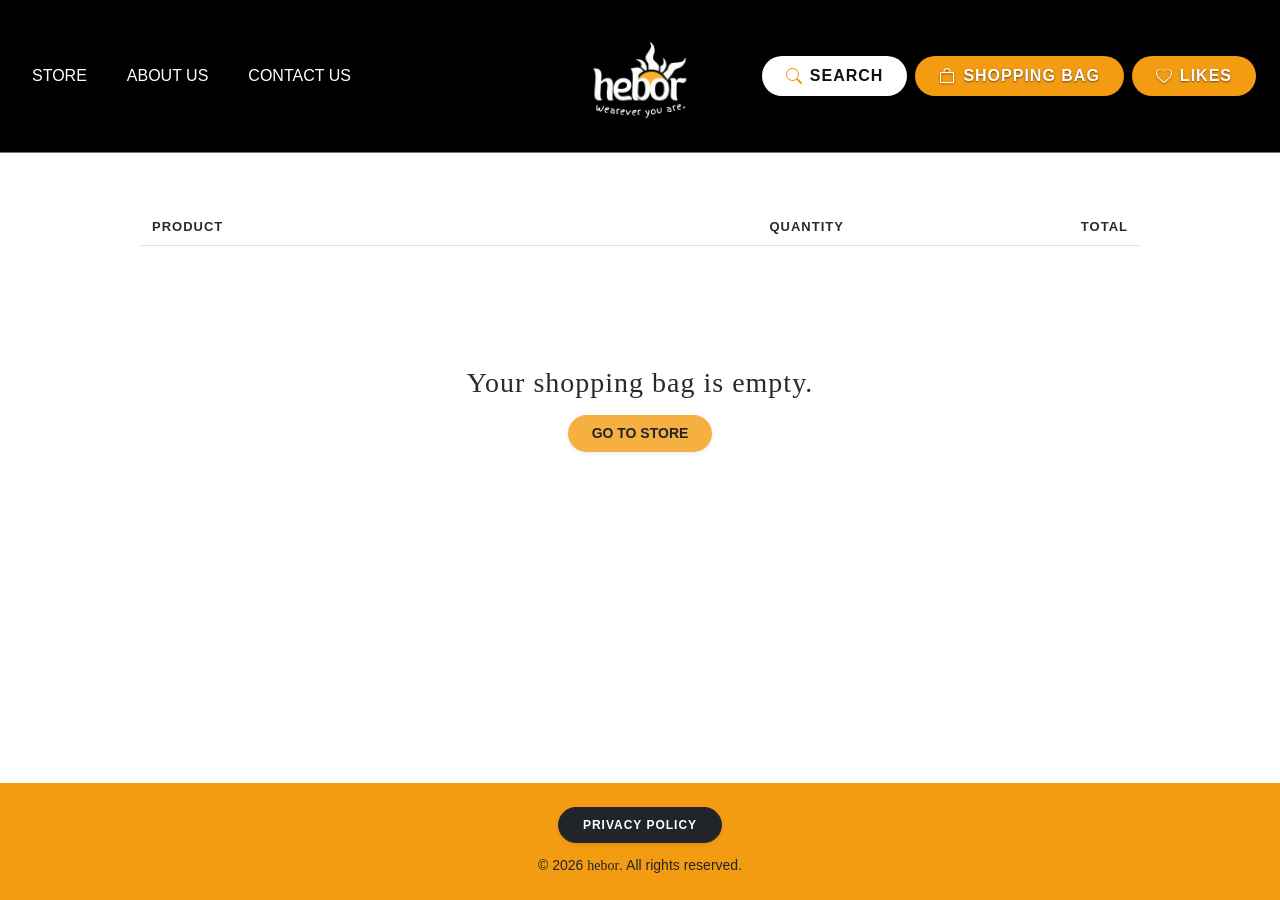
<file: shopping_bag.html>
<!DOCTYPE html>
<html lang="en">
<head>
    <meta charset="UTF-8">
    <meta name="viewport" content="width=device-width, initial-scale=1.0">
    <title>Hebor - Shopping Bag</title>
    <!-- Bootstrap 5 CDN -->
    <link href="https://cdn.jsdelivr.net/npm/bootstrap@5.3.3/dist/css/bootstrap.min.css" rel="stylesheet">
    <!-- Custom CSS -->
    <link rel="stylesheet" href="css/styles.css">
</head>
<body class="bg-black text-white d-flex flex-column min-vh-100">

     <!-- Top Navigation Bar -->
     <nav class="navbar navbar-expand-lg navbar-dark bg-black py-3 border-bottom border-secondary position-relative">
        <div class="container-fluid px-4">
            <!-- Left Links -->
            <ul class="navbar-nav me-auto flex-row gap-4">
                <li class="nav-item"><a class="nav-link text-white text-uppercase fs-6" href="store.html">Store</a></li>
                <li class="nav-item"><a class="nav-link text-white text-uppercase fs-6" href="about_us.html">About us</a></li>
                <li class="nav-item"><a class="nav-link text-white text-uppercase fs-6" href="contact_us.html">Contact us</a></li>
            </ul>

            <!-- Center Brand Logo  -->
            <a class="navbar-brand text-center d-flex flex-column align-items-center" href="index.html">
                <img src="Hebor logo (white).png" alt="hebor logo" class="mb-1">
            </a>

            <!-- Right Action Pill Buttons (Search, Shopping Bag, Likes) -->
            <div class="d-flex align-items-center gap-2 ms-auto">
                <!-- Search Pill Button -->
                <a href="store.html" class="btn rounded-pill px-4 py-2 d-inline-flex align-items-center gap-2 fw-bold text-uppercase shadow-sm fs-6" style="background-color: #ffffff; color: #b5b5b5; letter-spacing: 1px; border: none;">
                    <svg xmlns="http://www.w3.org/2000/svg" width="16" height="16" fill="#f39c12" viewBox="0 0 16 16">
                        <path d="M11.742 10.344a6.5 6.5 0 1 0-1.397 1.398h-.001q.044.06.098.115l3.85 3.85a1 1 0 0 0 1.415-1.414l-3.85-3.85a1 1 0 0 0-.115-.1zM12 6.5a5.5 5.5 0 1 1-11 0 5.5 5.5 0 0 1 11 0"/>
                    </svg>
                    <span>SEARCH</span>
                </a>

                <!-- Shopping Bag Pill Button -->
                <a href="shopping_bag.html" class="btn rounded-pill px-4 py-2 d-inline-flex align-items-center gap-2 fw-bold text-uppercase shadow-sm fs-6" style="background-color: #f39c12; color: #ffffff; letter-spacing: 1px; border: none;">
                    <svg xmlns="http://www.w3.org/2000/svg" width="16" height="16" fill="#ffffff" viewBox="0 0 16 16">
                        <path d="M8 1a2.5 2.5 0 0 1 2.5 2.5V4h-5v-.5A2.5 2.5 0 0 1 8 1m3.5 3v-.5a3.5 3.5 0 1 0-7 0V4H1v10a1 1 0 0 0 1 1h12a1 1 0 0 0 1-1V4zM2 5h12v9H2z"/>
                    </svg>
                    <span>SHOPPING BAG</span>
                </a>

                <!-- Likes Pill Button -->
                <a href="likes.html" class="btn rounded-pill px-4 py-2 d-inline-flex align-items-center gap-2 fw-bold text-uppercase shadow-sm fs-6" style="background-color: #f39c12; color: #ffffff; letter-spacing: 1px; border: none;">
                    <svg xmlns="http://www.w3.org/2000/svg" width="16" height="16" fill="#ffffff" viewBox="0 0 16 16">
                        <path d="m8 2.748-.717-.737C5.6.281 2.514.878 1.4 3.053c-.523 1.023-.641 2.5.314 4.385.92 1.815 2.834 3.989 6.286 6.357 3.452-2.368 5.365-4.542 6.286-6.357.955-1.886.838-3.362.314-4.385C13.486.878 10.4.28 8.717 2.01zM8 15C-7.333 4.868 3.27-3.04 7.8 3.243q.09.021.198.043c.106-.022.137-.021.198-.065C12.73-3.04 23.333 4.868 8 15"/>
                    </svg>
                    <span>LIKES</span>
                </a>
            </div>
        </div>
    </nav>


    <!-- Main White Shopping Bag Content Section -->
    <main class="bg-white text-dark py-5 flex-grow-1">
        <div class="container py-3" style="max-width: 1000px;">
            
            <!-- Table Headers matching mockup: PRODUCT | QUANTITY | TOTAL -->
            <div class="row text-uppercase text-secondary fw-bold pb-2 border-bottom mb-4" style="font-size: 13px; letter-spacing: 1px;">
                <div class="col-6">PRODUCT</div>
                <div class="col-4 text-center">QUANTITY</div>
                <div class="col-2 text-end">TOTAL</div>
            </div>

            <!-- Shopping Bag Items Container -->
            <div id="shoppingbagItemsContainer" class="d-flex flex-column gap-4 mb-5">
                <!-- Dynamically loaded items will appear here -->
            </div>

            <!-- Empty Shopping Bag Message -->
            <div id="emptyShopping bagMessage" class="text-center py-5 d-none">
                <h3 class="text-secondary mb-3">Your shopping bag is empty.</h3>
                <a href="store.html" class="btn rounded-pill px-4 py-2 fw-bold text-dark text-uppercase shadow-sm" style="background-color: #f5b041; border: none; font-size: 14px;">
                    GO TO Store
                </a>
            </div>

            <!-- Subtotal & Checkout Section -->
            <div id="checkoutSection" class="d-flex flex-column align-items-end mt-4 pt-3 border-top">
                <div class="fw-bold mb-3 fs-5 text-dark" id="subtotalDisplay">
                    Subtotal: PHP 0
                </div>
                <div>
                    <button type="button" id="checkoutBtn" class="btn rounded-pill px-5 py-2 fw-bold text-dark text-uppercase shadow-sm" style="background-color: #f5b041; font-size: 14px; letter-spacing: 1px; border: none;">
                        PROCEED TO CHECKOUT
                    </button>
                </div>
            </div>

        </div>
    </main>

    <!-- Bottom Yellow Section -->
    <section class="py-4 text-center mt-auto" style="background-color: #f39c12;">
        <div class="container">
            <a href="privacy_policy.html" class="btn btn-dark rounded-pill px-4 py-2 text-white fw-semibold mb-2 shadow-sm" style="font-size: 12px; letter-spacing: 1px;">
                PRIVACY POLICY
            </a>
           <div class="text-dark small fw-medium mt-1 copyright-text">
    &copy; 2026 <span class="hebor-font">hebor</span>. All rights reserved.
</div>
        </div>
    </section>

    <!-- Bootstrap JS CDN -->
    <script src="https://cdn.jsdelivr.net/npm/bootstrap@5.3.3/dist/js/bootstrap.bundle.min.js"></script>
    <!-- Global Script -->
    <script src="js/script.js"></script>
</body>
</html>
</file>
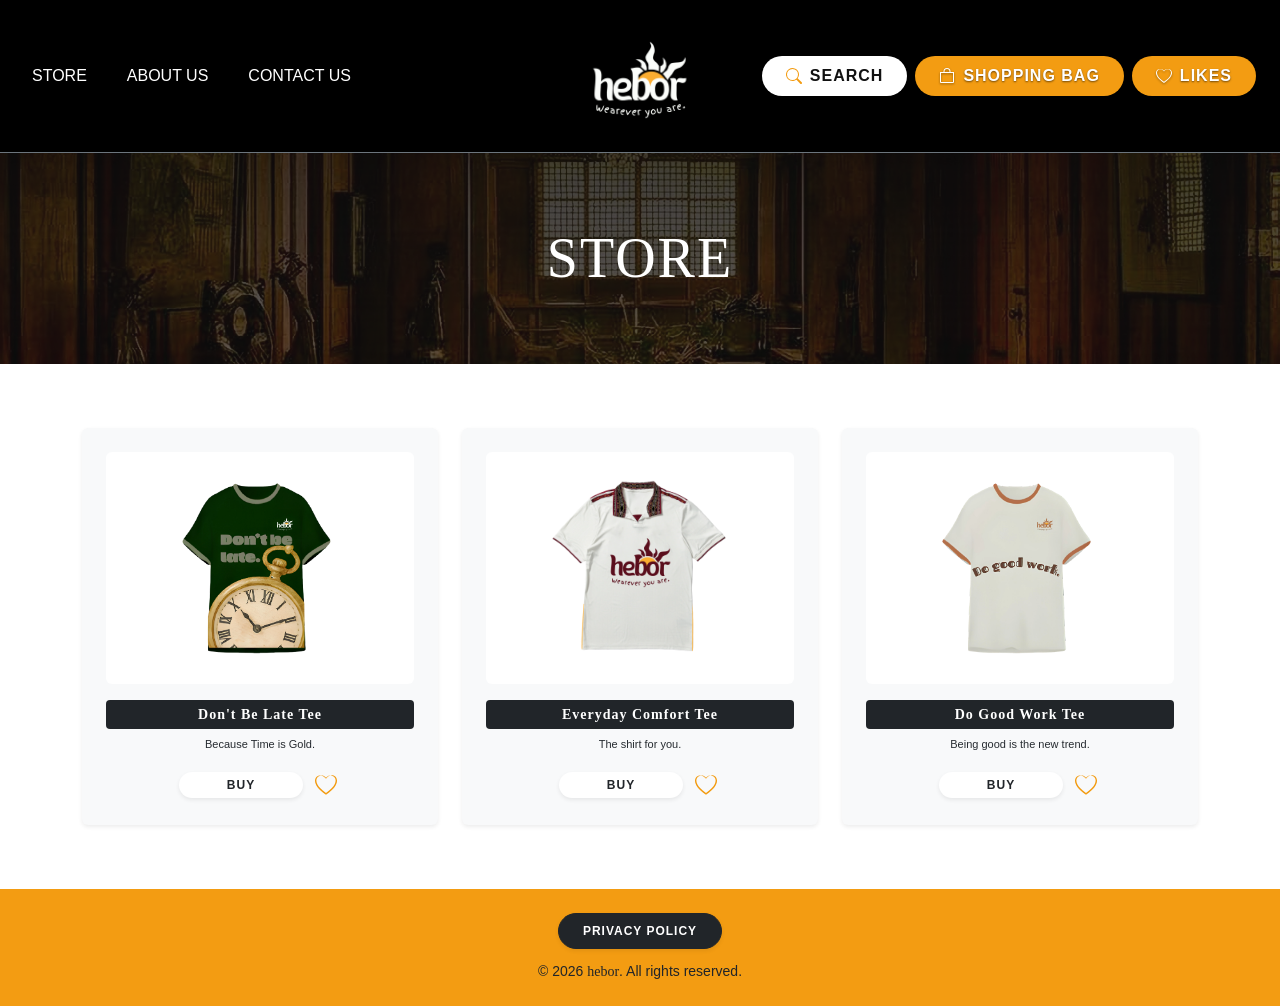
<file: store.html>
<!DOCTYPE html>
<html lang="en">
<head>
    <meta charset="UTF-8">
    <meta name="viewport" content="width=device-width, initial-scale=1.0">
    <title>Hebor - Store</title>
    <!-- Bootstrap 5 CDN -->
    <link href="https://cdn.jsdelivr.net/npm/bootstrap@5.3.3/dist/css/bootstrap.min.css" rel="stylesheet">
    <!-- Custom CSS -->
    <link rel="stylesheet" href="css/styles.css">
</head>
<body class="bg-black text-white d-flex flex-column min-vh-100">

    <!-- Top Navigation Bar -->
    <nav class="navbar navbar-expand-lg navbar-dark bg-black py-3 border-bottom border-secondary position-relative">
        <div class="container-fluid px-4">
            <!-- Left Links -->
            <ul class="navbar-nav me-auto flex-row gap-4">
                <li class="nav-item"><a class="nav-link text-white text-uppercase fs-6" href="store.html">Store</a></li>
                <li class="nav-item"><a class="nav-link text-white text-uppercase fs-6" href="about_us.html">About us</a></li>
                <li class="nav-item"><a class="nav-link text-white text-uppercase fs-6" href="contact_us.html">Contact us</a></li>
            </ul>

            <!-- Center Brand Logo  -->
            <a class="navbar-brand text-center d-flex flex-column align-items-center" href="index.html">
                <img src="Hebor logo (white).png" alt="hebor logo" class="mb-1">
            </a>

            <!-- Right Action Pill Buttons (Search, Shopping Bag, Likes) -->
            <div class="d-flex align-items-center gap-2 ms-auto">
                <!-- Search Pill Button -->
                <a href="store.html" class="btn rounded-pill px-4 py-2 d-inline-flex align-items-center gap-2 fw-bold text-uppercase shadow-sm fs-6" style="background-color: #ffffff; color: #b5b5b5; letter-spacing: 1px; border: none;">
                    <svg xmlns="http://www.w3.org/2000/svg" width="16" height="16" fill="#f39c12" viewBox="0 0 16 16">
                        <path d="M11.742 10.344a6.5 6.5 0 1 0-1.397 1.398h-.001q.044.06.098.115l3.85 3.85a1 1 0 0 0 1.415-1.414l-3.85-3.85a1 1 0 0 0-.115-.1zM12 6.5a5.5 5.5 0 1 1-11 0 5.5 5.5 0 0 1 11 0"/>
                    </svg>
                    <span>SEARCH</span>
                </a>

                <!-- Shopping Bag Pill Button -->
                <a href="shopping_bag.html" class="btn rounded-pill px-4 py-2 d-inline-flex align-items-center gap-2 fw-bold text-uppercase shadow-sm fs-6" style="background-color: #f39c12; color: #ffffff; letter-spacing: 1px; border: none;">
                    <svg xmlns="http://www.w3.org/2000/svg" width="16" height="16" fill="#ffffff" viewBox="0 0 16 16">
                        <path d="M8 1a2.5 2.5 0 0 1 2.5 2.5V4h-5v-.5A2.5 2.5 0 0 1 8 1m3.5 3v-.5a3.5 3.5 0 1 0-7 0V4H1v10a1 1 0 0 0 1 1h12a1 1 0 0 0 1-1V4zM2 5h12v9H2z"/>
                    </svg>
                    <span>SHOPPING BAG</span>
                </a>

                <!-- Likes Pill Button -->
                <a href="likes.html" class="btn rounded-pill px-4 py-2 d-inline-flex align-items-center gap-2 fw-bold text-uppercase shadow-sm fs-6" style="background-color: #f39c12; color: #ffffff; letter-spacing: 1px; border: none;">
                    <svg xmlns="http://www.w3.org/2000/svg" width="16" height="16" fill="#ffffff" viewBox="0 0 16 16">
                        <path d="m8 2.748-.717-.737C5.6.281 2.514.878 1.4 3.053c-.523 1.023-.641 2.5.314 4.385.92 1.815 2.834 3.989 6.286 6.357 3.452-2.368 5.365-4.542 6.286-6.357.955-1.886.838-3.362.314-4.385C13.486.878 10.4.28 8.717 2.01zM8 15C-7.333 4.868 3.27-3.04 7.8 3.243q.09.021.198.043c.106-.022.137-.021.198-.065C12.73-3.04 23.333 4.868 8 15"/>
                    </svg>
                    <span>LIKES</span>
                </a>
            </div>
        </div>
    </nav>

    <!-- Store Banner Header -->
     <header class="py-5 text-center position-relative" style="background: linear-gradient(rgba(0,0,0,0.5), rgba(0,0,0,0.5)), url('images/Hero bg.png') center/cover no-repeat;">
        <div class="position-absolute top-0 start-0 w-100 h-100 bg-black opacity-50 z-0"></div>
        <div class="container position-relative z-1 py-4">
            <h1 class="display-4 fw-normal text-white mb-0" style="letter-spacing: 2px;">
                STORE
            </h1>
        </div>
    </header>

    <!-- Main White Store Grid Section -->
    <main class="bg-white text-dark py-5 flex-grow-1 d-flex align-items-center">
        <div class="container py-3">
            <div class="row g-4 justify-content-center">

                <!-- Product Card 1: Don't Be Late Tee -->
                <div class="col-md-4">
                    <div class="p-4 text-center h-100 d-flex flex-column justify-content-between rounded shadow-sm" style="background-color: #F8F9FA;">
                        <!-- White inner box for image -->
                        <div class="bg-white p-3 mb-3 rounded d-flex align-items-center justify-content-center" style="min-height: 220px;">
                            <img src="Dont be late tee.png" alt="Don't Be Late Tee" class="img-fluid" style="max-height: 200px; object-fit: contain;">
                        </div>
                        <div>
                            <div class="bg-dark text-white py-1 px-2 mb-2 fw-bold rounded-1 product-title" style="font-size: 14px;">
                                Don't Be Late Tee
                            </div>
                            <p class="text-secondary mb-3" style="font-size: 11px; line-height: 1.4;">
                                Because Time is Gold.
                            </p>
                            <!-- BUY Button + Heart Icon Row -->
                            <div class="d-flex align-items-center justify-content-center gap-2">
                                <a href="don_t_be_late_tee.html" class="btn bg-white text-dark rounded-pill px-5 py-1 fw-bold text-uppercase shadow-sm" style="font-size: 12px; letter-spacing: 1px; border: none;">
                                    BUY
                                </a>
                                <button type="button" class="btn p-1 border-0 bg-transparent like-btn" 
                                        data-name="Don't Be Late Tee" 
                                        data-size="M" 
                                        data-price="500" 
                                        data-image="Dont be late tee.png"
                                        title="Add to Likes">
                                    <svg xmlns="http://www.w3.org/2000/svg" width="22" height="22" fill="#f39c12" class="heart-icon" viewBox="0 0 16 16">
                                        <path d="m8 2.748-.717-.737C5.6.281 2.514.878 1.4 3.053c-.523 1.023-.641 2.5.314 4.385.92 1.815 2.834 3.989 6.286 6.357 3.452-2.368 5.365-4.542 6.286-6.357.955-1.886.838-3.362.314-4.385C13.486.878 10.4.28 8.717 2.01zM8 15C-7.333 4.868 3.27-3.04 7.8 3.243q.09.021.198.043c.106-.022.137-.021.198-.065C12.73-3.04 23.333 4.868 8 15"/>
                                    </svg>
                                </button>
                            </div>
                        </div>
                    </div>
                </div>

                <!-- Product Card 2: Everyday Comfort tee.png -->
                <div class="col-md-4">
                    <div class="p-4 text-center h-100 d-flex flex-column justify-content-between rounded shadow-sm" style="background-color: #F8F9FA;">
                        <!-- White inner box for image -->
                        <div class="bg-white p-3 mb-3 rounded d-flex align-items-center justify-content-center" style="min-height: 220px;">
                            <img src="Everyday Comfort tee.png" alt="Everyday Comfort tee.png" class="img-fluid" style="max-height: 200px; object-fit: contain;">
                        </div>
                        <div>
                            <div class="bg-dark text-white py-1 px-2 mb-2 fw-bold rounded-1 product-title" style="font-size: 14px;">
                                Everyday Comfort Tee
                            </div>
                            <p class="text-secondary mb-3" style="font-size: 11px; line-height: 1.4;">
                                The shirt for you.
                            </p>
                            <!-- BUY Button + Heart Icon Row -->
                            <div class="d-flex align-items-center justify-content-center gap-2">
                                <a href="everyday_comfort_tee.html" class="btn bg-white text-dark rounded-pill px-5 py-1 fw-bold text-uppercase shadow-sm" style="font-size: 12px; letter-spacing: 1px; border: none;">
                                    BUY
                                </a>
                                <button type="button" class="btn p-1 border-0 bg-transparent like-btn" 
                                        data-name="Everyday Comfort tee" 
                                        data-size="M" 
                                        data-price="750" 
                                        data-image="Everyday Comfort tee.png"
                                        title="Add to Likes">
                                    <svg xmlns="http://www.w3.org/2000/svg" width="22" height="22" fill="#f39c12" class="heart-icon" viewBox="0 0 16 16">
                                        <path d="m8 2.748-.717-.737C5.6.281 2.514.878 1.4 3.053c-.523 1.023-.641 2.5.314 4.385.92 1.815 2.834 3.989 6.286 6.357 3.452-2.368 5.365-4.542 6.286-6.357.955-1.886.838-3.362.314-4.385C13.486.878 10.4.28 8.717 2.01zM8 15C-7.333 4.868 3.27-3.04 7.8 3.243q.09.021.198.043c.106-.022.137-.021.198-.065C12.73-3.04 23.333 4.868 8 15"/>
                                    </svg>
                                </button>
                            </div>
                        </div>
                    </div>
                </div>

                <!-- Product Card 3: Do Good Work Tee -->
                <div class="col-md-4">
                    <div class="p-4 text-center h-100 d-flex flex-column justify-content-between rounded shadow-sm" style="background-color: #F8F9FA;">
                        <!-- White inner box for image -->
                        <div class="bg-white p-3 mb-3 rounded d-flex align-items-center justify-content-center" style="min-height: 220px;">
                            <img src="Do good work tee.png" alt="Do Good Work Tee" class="img-fluid" style="max-height: 200px; object-fit: contain;">
                        </div>
                        <div>
                            <div class="bg-dark text-white py-1 px-2 mb-2 fw-bold rounded-1 product-title" style="font-size: 14px;">
                                Do Good Work Tee
                            </div>
                            <p class="text-secondary mb-3" style="font-size: 11px; line-height: 1.4;">
                                Being good is the new trend.
                            </p>
                            <!-- BUY Button + Heart Icon Row -->
                            <div class="d-flex align-items-center justify-content-center gap-2">
                                <a href="do_good_work_tee.html" class="btn bg-white text-dark rounded-pill px-5 py-1 fw-bold text-uppercase shadow-sm" style="font-size: 12px; letter-spacing: 1px; border: none;">
                                    BUY
                                </a>
                                <button type="button" class="btn p-1 border-0 bg-transparent like-btn" 
                                        data-name="Do Good Work Tee" 
                                        data-size="M" 
                                        data-price="500" 
                                        data-image="Do good work tee.png"
                                        title="Add to Likes">
                                    <svg xmlns="http://www.w3.org/2000/svg" width="22" height="22" fill="#f39c12" class="heart-icon" viewBox="0 0 16 16">
                                        <path d="m8 2.748-.717-.737C5.6.281 2.514.878 1.4 3.053c-.523 1.023-.641 2.5.314 4.385.92 1.815 2.834 3.989 6.286 6.357 3.452-2.368 5.365-4.542 6.286-6.357.955-1.886.838-3.362.314-4.385C13.486.878 10.4.28 8.717 2.01zM8 15C-7.333 4.868 3.27-3.04 7.8 3.243q.09.021.198.043c.106-.022.137-.021.198-.065C12.73-3.04 23.333 4.868 8 15"/>
                                    </svg>
                                </button>
                            </div>
                        </div>
                    </div>
                </div>

            </div>
        </div>
    </main>

    <!-- Bottom Yellow Section -->
    <section class="py-4 text-center mt-auto" style="background-color: #f39c12;">
        <div class="container">
            <a href="privacy_policy.html" class="btn btn-dark rounded-pill px-4 py-2 text-white fw-semibold mb-2 shadow-sm" style="font-size: 12px; letter-spacing: 1px;">
                PRIVACY POLICY
            </a>
           <div class="text-dark small fw-medium mt-1 copyright-text">
    &copy; 2026 <span class="hebor-font">hebor</span>. All rights reserved.
</div>
        </div>
    </section>

    <!-- Bootstrap JS CDN & Global Script -->
    <script src="https://cdn.jsdelivr.net/npm/bootstrap@5.3.3/dist/js/bootstrap.bundle.min.js"></script>
    <script src="js/script.js"></script>
</body>
</html>
</file>
<file: css/styles.css>
/* Custom Font Setup for TD Sulog (.woff2) */
@font-face {
    font-family: 'td sulog';
    src: url('https://font-public.canva.com/YAFXLpM1Ank/0/TD_Sulog.4c9fd26fc8e9ab35dde1602daf06e84.665ae13efbcac675916db53cba221461.woff2') format('woff2');
    font-weight: normal;
    font-style: normal;
    font-display: swap;
}

body {
    font-family: 'Montserrat', sans-serif, Georgia, serif;
    background-color: #000000;
    color: #ffffff;
    margin: 0;
}

/* TD Sulog font for Titles, Buttons, Navbar Links, at Copyright Hebor */
.navbar-brand,
.navbar-brand span, 
.logo-text,
h1, h2, h3, h4, h5, h6,
.product-title,
.item-title,
.copyright-brand {
    font-family: 'td sulog', Georgia, serif !important;
    letter-spacing: 1px;
}

.nav-link,
.btn,
button,
input, textarea, select,
.empty-message,
.privacy-policy-btn,
.footer-text,
p, span, small {
    font-family: 'Montserrat', sans-serif !important;
}

/* for Copyright part */
.copyright-text {
    font-family: 'Montserrat', sans-serif;
}
.copyright-text .hebor-font {
    font-family: 'td sulog', Georgia, serif !important;
}

/* --- PERFECT CENTER NAVBAR LOGO FIX --- */
.navbar .container-fluid {
    position: relative;
    height: 120px;
}

.navbar-brand {
    position: absolute;
    left: 50%;
    transform: translateX(-50%);
    margin: 0 !important;
}

.navbar-nav, 
.navbar .d-flex.align-items-center.gap-2 {
    z-index: 2;
}

/* General Navbar Logo Size */
.navbar-brand img {
    max-height: none !important;
    height: 120px; 
    width: auto;
}

.hero-section {
    border-bottom: 5px solid #f39c12;
}

/* Product Page Size Pill Buttons Styling */
.size-pill {
    background-color: #ffffff;
    color: #495057;
    border: 1.5px solid #f5b041 !important;
    font-size: 11px;
    letter-spacing: 1px;
    transition: all 0.2s ease;
}
.size-pill:hover, .size-pill.active {
    background-color: #f39c12 !important;
    color: #ffffff !important;
    border-color: #f39c12 !important;
}

@media (max-width: 991.98px) {

    .navbar .container-fluid {
        flex-direction: column !important;
        align-items: center !important;
        padding-left: 15px !important;
        padding-right: 15px !important;
    }

    .navbar-brand {
        position: static !important;
        transform: none !important;
        margin: 10px 0 !important;
        order: 1;
    }

    /* Ayusin ang nav links sa itaas */
    .navbar-nav {
        flex-direction: row !important;
        justify-content: center !important;
        gap: 15px !important;
        margin: 5px 0 !important;
        width: 100%;
        order: 2;
    }

    .navbar .d-flex.align-items-center.gap-2 {
        justify-content: center !important;
        flex-wrap: wrap;
        width: 100%;
        margin: 8px 0 5px 0 !important;
        order: 3;
    }

    .navbar .d-flex.align-items-center.gap-2 .btn {
        padding: 6px 12px !important;
        font-size: 10px !important;
    }
}

@media (max-width: 767.98px) {
    h1.display-3, h1.display-4, h1.display-5 {
        font-size: 2rem !important;
    }

    #shoppingbagItemsContainer .row {
        flex-direction: column !important;
        text-align: center;
        gap: 15px;
    }

    #shoppingbagItemsContainer .col-6,
    #shoppingbagItemsContainer .col-4,
    #shoppingbagItemsContainer .col-2 {
        width: 100% !important;
        display: flex;
        flex-direction: column;
        align-items: center;
        justify-content: center;
    }

    #shoppingbagItemsContainer .d-flex.align-items-center.gap-3 {
        flex-direction: column !important;
        text-align: center;
    }

    main .row.g-5 {
        --bs-gutter-y: 1.5rem;
    }
}

.bag-circle-check {
    -webkit-appearance: none;
    appearance: none;
    width: 22px;
    height: 22px;
    min-width: 22px;
    border-radius: 50%;
    border: 2px solid #f39c12;
    background-color: #ffffff;
    cursor: pointer;
    position: relative;
    transition: all 0.2s ease;
    margin: 0;
}

.bag-circle-check:checked {
    background-color: #f39c12;
    border-color: #f39c12;
}

.bag-circle-check:checked::after {
    content: "";
    position: absolute;
    left: 6px;
    top: 2.5px;
    width: 6px;
    height: 11px;
    border: solid #ffffff;
    border-width: 0 2.2px 2.2px 0;
    transform: rotate(45deg);
}

header:not(.hero-section),
.page-header-bg {
    background: url('../Header bg.png') center / cover no-repeat !important;
}

#heborSearchModal {
    position: fixed;
    inset: 0;
    background: rgba(0, 0, 0, 0.82);
    z-index: 9999;
    display: none;
    align-items: flex-start;
    justify-content: center;
    padding: 40px 16px;
    overflow-y: auto;
}

#heborSearchModal.active {
    display: flex;
}

.hebor-search-card {
    width: 100%;
    max-width: 720px;
    background: #ffffff;
    color: #111111;
    border-radius: 16px;
    padding: 24px;
    box-shadow: 0 20px 50px rgba(0, 0, 0, 0.45);
    border-top: 5px solid #f39c12;
}

.hebor-search-top {
    display: flex;
    align-items: center;
    gap: 10px;
    margin-bottom: 14px;
}

.hebor-search-input {
    flex: 1;
    border: 2px solid #f39c12;
    border-radius: 999px;
    padding: 10px 18px;
    font-size: 14px;
    outline: none;
    color: #111111;
    background: #ffffff;
}

.hebor-search-input:focus {
    box-shadow: 0 0 0 3px rgba(243, 156, 18, 0.25);
}

.hebor-search-close {
    border: none;
    background: #000000;
    color: #ffffff;
    width: 38px;
    height: 38px;
    min-width: 38px;
    border-radius: 50%;
    font-size: 20px;
    line-height: 1;
    cursor: pointer;
}

.hebor-search-results {
    max-height: 60vh;
    overflow-y: auto;
    display: flex;
    flex-direction: column;
    gap: 10px;
    margin-top: 12px;
}

.hebor-search-item {
    display: block;
    text-decoration: none;
    color: #111111;
    background: #f8f9fa;
    border: 1px solid #e9ecef;
    border-radius: 12px;
    padding: 12px 14px;
    transition: transform 0.15s ease, border-color 0.15s ease;
}

.hebor-search-item:hover {
    transform: translateY(-1px);
    border-color: #f39c12;
    color: #111111;
}

.hebor-search-badge {
    display: inline-block;
    font-size: 10px;
    font-weight: 700;
    text-transform: uppercase;
    letter-spacing: 0.8px;
    background: #f39c12;
    color: #ffffff;
    padding: 2px 8px;
    border-radius: 999px;
    margin-bottom: 6px;
}

.hebor-search-title {
    font-weight: 700;
    font-size: 15px;
    color: #8c5843;
    margin-bottom: 4px;
}

.hebor-search-snippet {
    font-size: 12px;
    color: #555555;
    line-height: 1.45;
    margin: 0;
}


/* For Contrast feature */

nav a[href="store.html"][class*="btn"],
nav a[href="store.html"][class*="btn"] span {
    color: #111111 !important;
}

body nav.navbar a[href="shopping_bag.html"],
body nav.navbar a[href="likes.html"] {
    background-color: #f39c12 !important;
    color: #ffffff !important;
}

body nav.navbar a[href="shopping_bag.html"] span,
body nav.navbar a[href="likes.html"] span {
    background-color: transparent !important;
    color: #ffffff !important;
    text-shadow: 0 1px 2px rgba(0, 0, 0, 0.55) !important;
}

body nav.navbar a[href="shopping_bag.html"] svg,
body nav.navbar a[href="likes.html"] svg {
    fill: #ffffff !important;
    filter: drop-shadow(0 1px 1px rgba(0, 0, 0, 0.45));
}

.hebor-search-badge {
    background: #8f5400 !important;
    color: #ffffff !important;
}

.hebor-search-title {
    color: #6e4230 !important;
}

main .text-secondary,
main small,
.form-control::placeholder,
.hebor-search-snippet,
.hebor-search-card .text-secondary {
    color: #262b30 !important;
    opacity: 1;
}

.size-pill {
    color: #111111 !important;
    font-weight: 600;
}

.size-pill:hover,
.size-pill.active {
    background-color: #8f5400 !important;
    color: #ffffff !important;
    border-color: #8f5400 !important;
}

.size-pill:focus-visible,
.btn:focus-visible,
input:focus-visible,
textarea:focus-visible,
.hebor-search-input:focus-visible {
    outline: 2px solid #000000 !important;
    outline-offset: 2px;
}

header.hero-section {
    position: relative;
}

header.hero-section::after {
    content: "";
    position: absolute;
    inset: 0;
    background: rgba(0, 0, 0, 0.55);
    pointer-events: none;
    z-index: 1;
}

header.hero-section > *:not(.carousel) {
    position: relative;
    z-index: 2;
}
</file>
